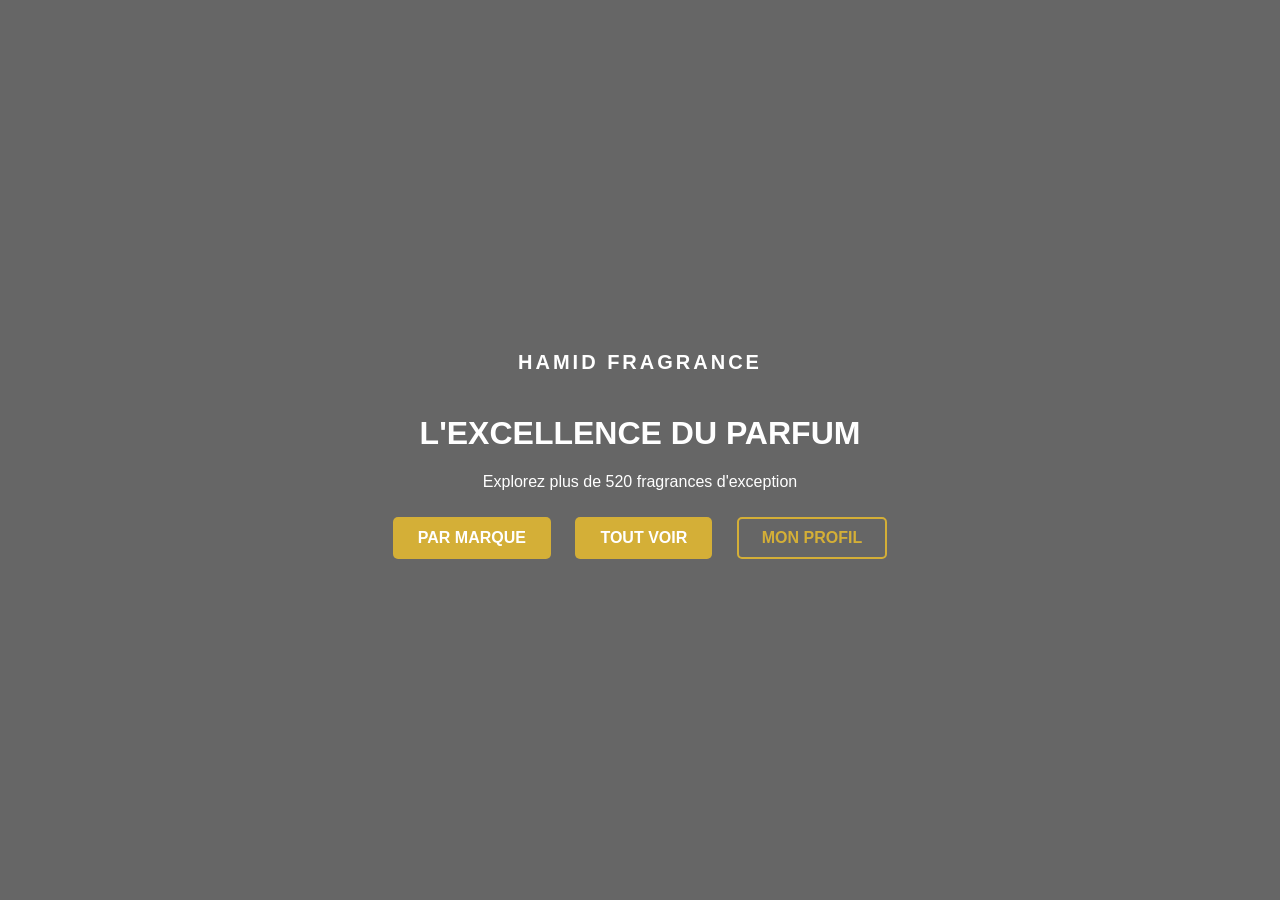
<file: index.html>
<!DOCTYPE html>
<html lang="fr">
<head>
    <meta charset="UTF-8">
    <meta name="viewport" content="width=device-width, initial-scale=1.0">
    <title>Hamid Fragrance | Luxe</title>
    <link rel="stylesheet" href="style.css">
</head>
<body class="home">
    <div class="overlay">
        <nav><div class="logo">HAMID FRAGRANCE</div></nav>
        <div class="hero-content">
            <h1>L'EXCELLENCE DU PARFUM</h1>
            <p>Explorez plus de 520 fragrances d'exception</p>
  <div class="nav-buttons">
    <a href="boutique.html" class="btn-gold">PAR MARQUE</a>
    <a href="produits.html" class="btn-gold">TOUT VOIR</a>
    <a href="cv.html" class="btn-outline">MON PROFIL</a>
</div>

        </div>
    </div>
</body>
</html>
</file>
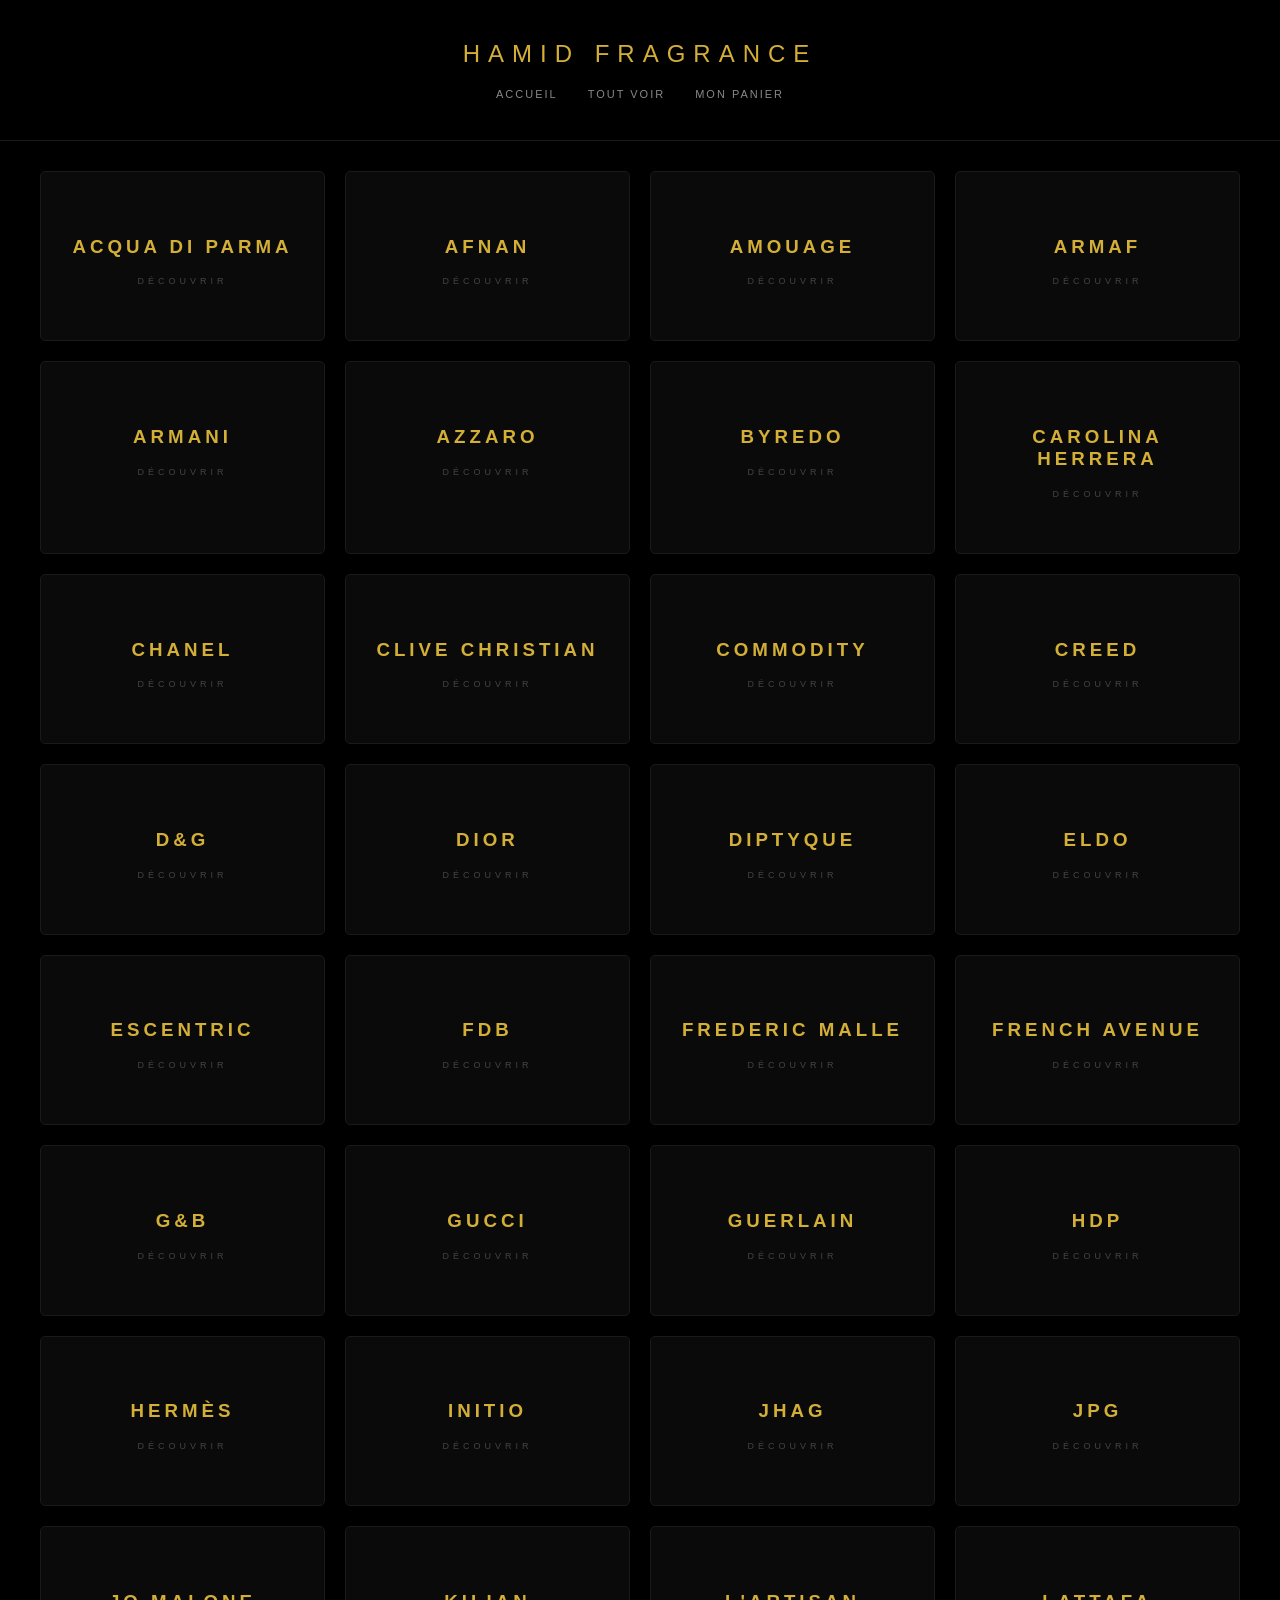
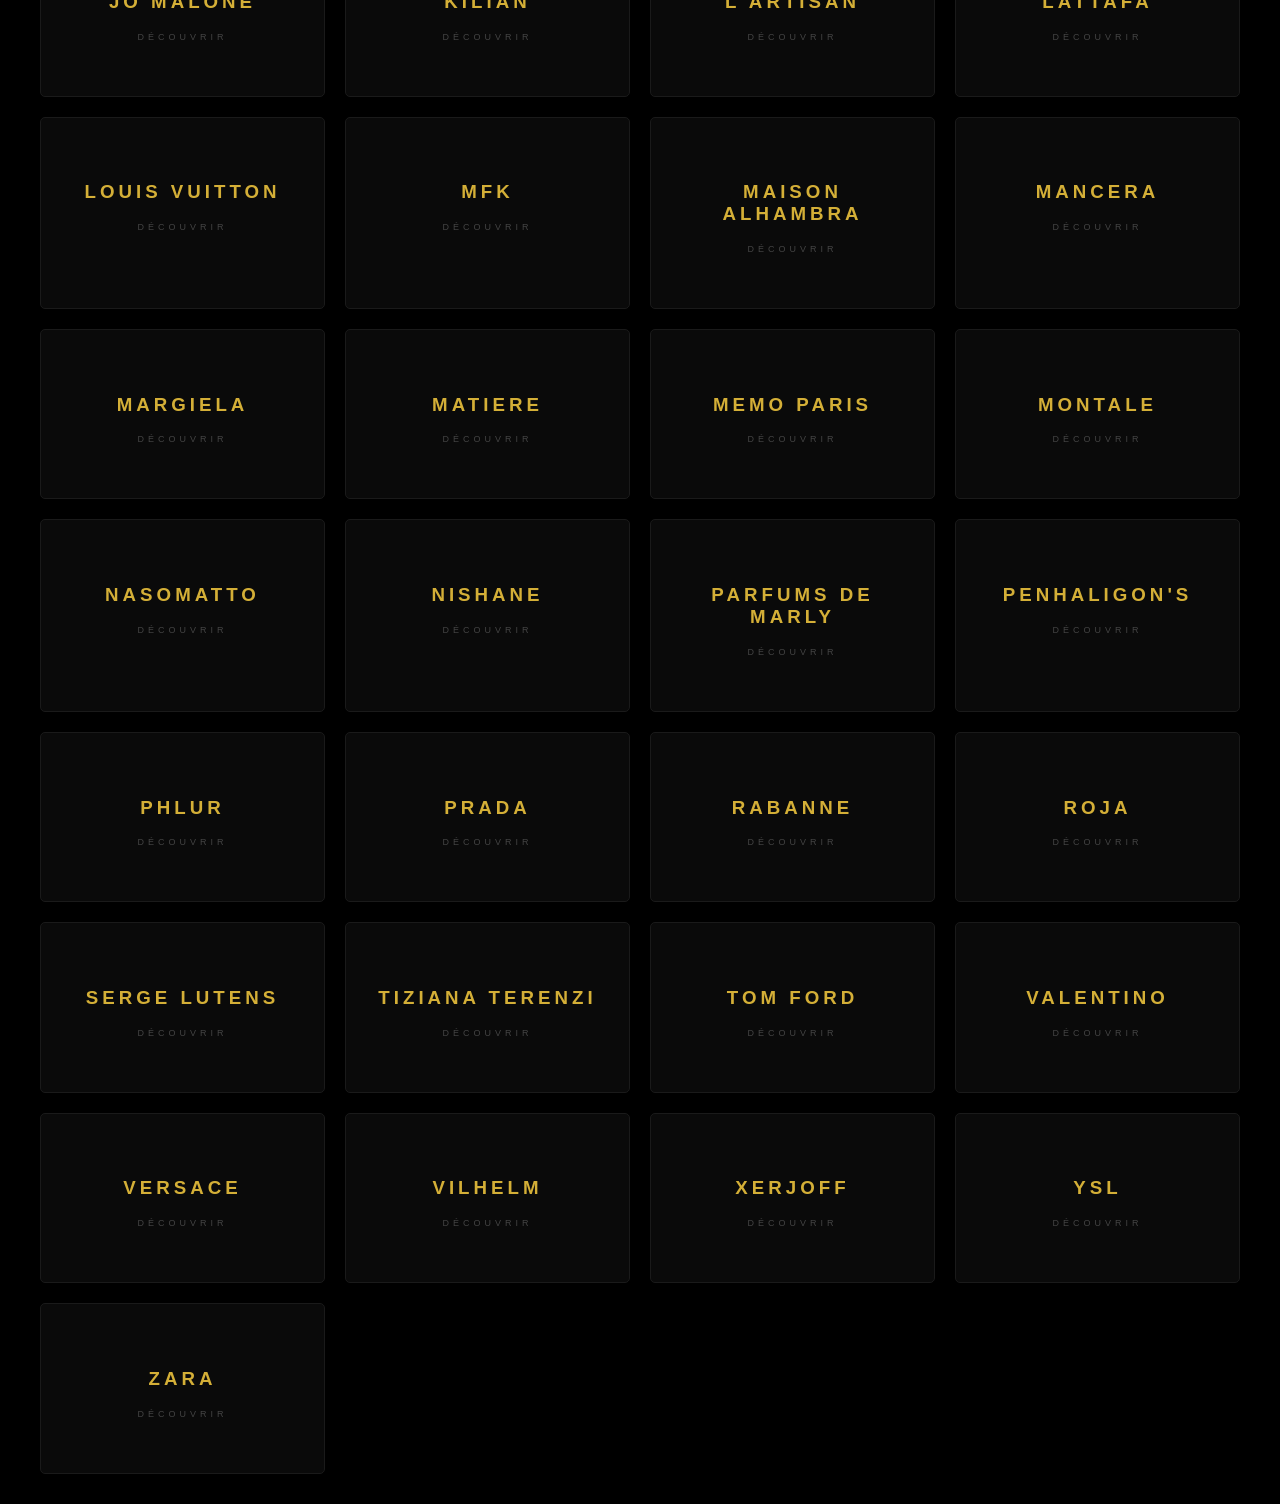
<file: boutique.html>
<!DOCTYPE html>
<html lang="fr">
<head>
    <meta charset="UTF-8">
    <meta name="viewport" content="width=device-width, initial-scale=1.0">
    <title>Nos Maisons | Hamid Fragrance</title>
    <style>
        body { background: #000; color: #fff; font-family: 'Segoe UI', sans-serif; margin: 0; }
        header { background: #000; color: #d4af37; padding: 40px 20px; text-align: center; border-bottom: 1px solid #1a1a1a; position: sticky; top: 0; z-index: 100; }
        h1 { margin: 0; font-weight: 300; letter-spacing: 8px; text-transform: uppercase; font-size: 1.5rem; }
        .sub-nav { margin-top: 20px; display: flex; justify-content: center; gap: 30px; }
        .sub-nav a { color: #888; text-decoration: none; font-size: 11px; text-transform: uppercase; letter-spacing: 2px; }
        .sub-nav a:hover { color: #d4af37; }
        .brands-grid { display: grid; grid-template-columns: repeat(2, 1fr); gap: 20px; padding: 30px; max-width: 1200px; margin: auto; }
        @media (min-width: 768px) { .brands-grid { grid-template-columns: repeat(4, 1fr); } }
        .brand-card { background: #0a0a0a; color: #d4af37; padding: 45px 20px; border-radius: 5px; text-align: center; border: 1px solid #1a1a1a; cursor: pointer; transition: 0.4s; text-transform: uppercase; letter-spacing: 4px; }
        .brand-card:hover { border-color: #d4af37; transform: translateY(-5px); }
    </style>
</head>
<body>
    <header>
        <h1>HAMID FRAGRANCE</h1>
        <div class="sub-nav">
            <a href="index.html">Accueil</a>
            <a href="produits.html">Tout Voir</a>
            <a href="panier.html">Mon Panier</a>
        </div>
    </header>
    <div class="brands-grid" id="brandsContainer"></div>

    <script src="database.js"></script>
    <script>
        const container = document.getElementById('brandsContainer');
        if (typeof database !== 'undefined') {
            const brands = [...new Set(database.map(p => p.brand))].sort();
            brands.forEach(brand => {
                container.innerHTML += `
                    <div class="brand-card" onclick="window.location.href='produits.html?brand=${encodeURIComponent(brand)}'">
                        <h3>${brand}</h3>
                        <p style="font-size:9px; color:#444; margin-top:10px;">DÉCOUVRIR</p>
                    </div>`;
            });
        }
    </script>
</body>
</html>
</file>
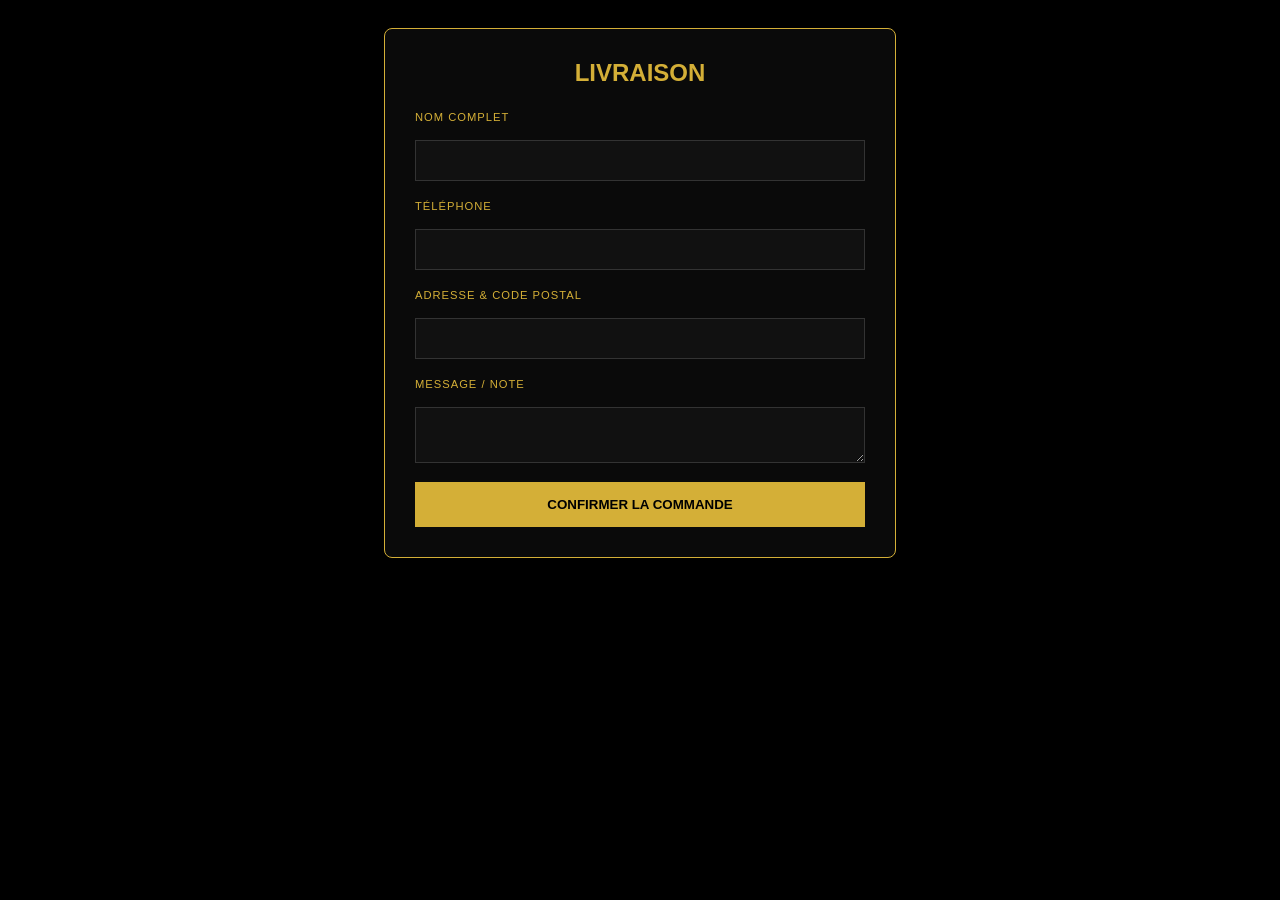
<file: commande.html>
<!DOCTYPE html>
<html lang="fr">
<head>
    <meta charset="UTF-8">
    <meta name="viewport" content="width=device-width, initial-scale=1.0">
    <title>Commande | Hamid Fragrance</title>
    <style>
        body { background: #000; color: #fff; font-family: 'Segoe UI', sans-serif; padding: 20px; }
        .form-card { max-width: 450px; margin: auto; background: #0a0a0a; padding: 30px; border: 1px solid #d4af37; border-radius: 8px; }
        input, textarea { width: 100%; padding: 12px; margin: 15px 0; background: #111; border: 1px solid #333; color: #fff; box-sizing: border-box; }
        .btn-send { width: 100%; background: #d4af37; color: #000; border: none; padding: 15px; font-weight: bold; cursor: pointer; text-transform: uppercase; }
        label { color: #d4af37; font-size: 0.7rem; text-transform: uppercase; letter-spacing: 1px; }
    </style>
</head>
<body>

    <div class="form-card">
        <h2 style="color: #d4af37; text-align: center; margin-top: 0;">LIVRAISON</h2>
        <form action="https://formspree.io/f/mvzvajog" method="POST" id="orderForm">
            <label>Nom Complet</label>
            <input type="text" name="Nom" required>

            <label>Téléphone</label>
            <input type="tel" name="Tel" required>

            <label>Adresse & Code Postal</label>
            <input type="text" name="Adresse" required>

            <label>Message / Note</label>
            <textarea name="Note"></textarea>

            <input type="hidden" name="Produits" id="hiddenProd">
            <input type="hidden" name="Total" id="hiddenTotal">

            <button type="submit" class="btn-send">CONFIRMER LA COMMANDE</button>
        </form>
    </div>

    <script>
        window.onload = function() {
            let p = JSON.parse(localStorage.getItem('panier')) || [];
            if (p.length > 0) {
                document.getElementById('hiddenProd').value = p.map(i => i.name).join(', ');
                document.getElementById('hiddenTotal').value = p.reduce((s, i) => s + parseFloat(i.price), 0).toFixed(2) + " TND";
            }
        };

        document.getElementById('orderForm').onsubmit = function() {
            let p = JSON.parse(localStorage.getItem('panier')) || [];
            let s = JSON.parse(localStorage.getItem('stocks_parfums')) || {};
            
            // Éliminer du stock
            p.forEach(item => { if (s[item.name]) s[item.name] -= 1; });
            localStorage.setItem('stocks_parfums', JSON.stringify(s));

            // Vider le panier
            setTimeout(() => { localStorage.removeItem('panier'); }, 1000);
        };
    </script>
</body>
</html>
</file>
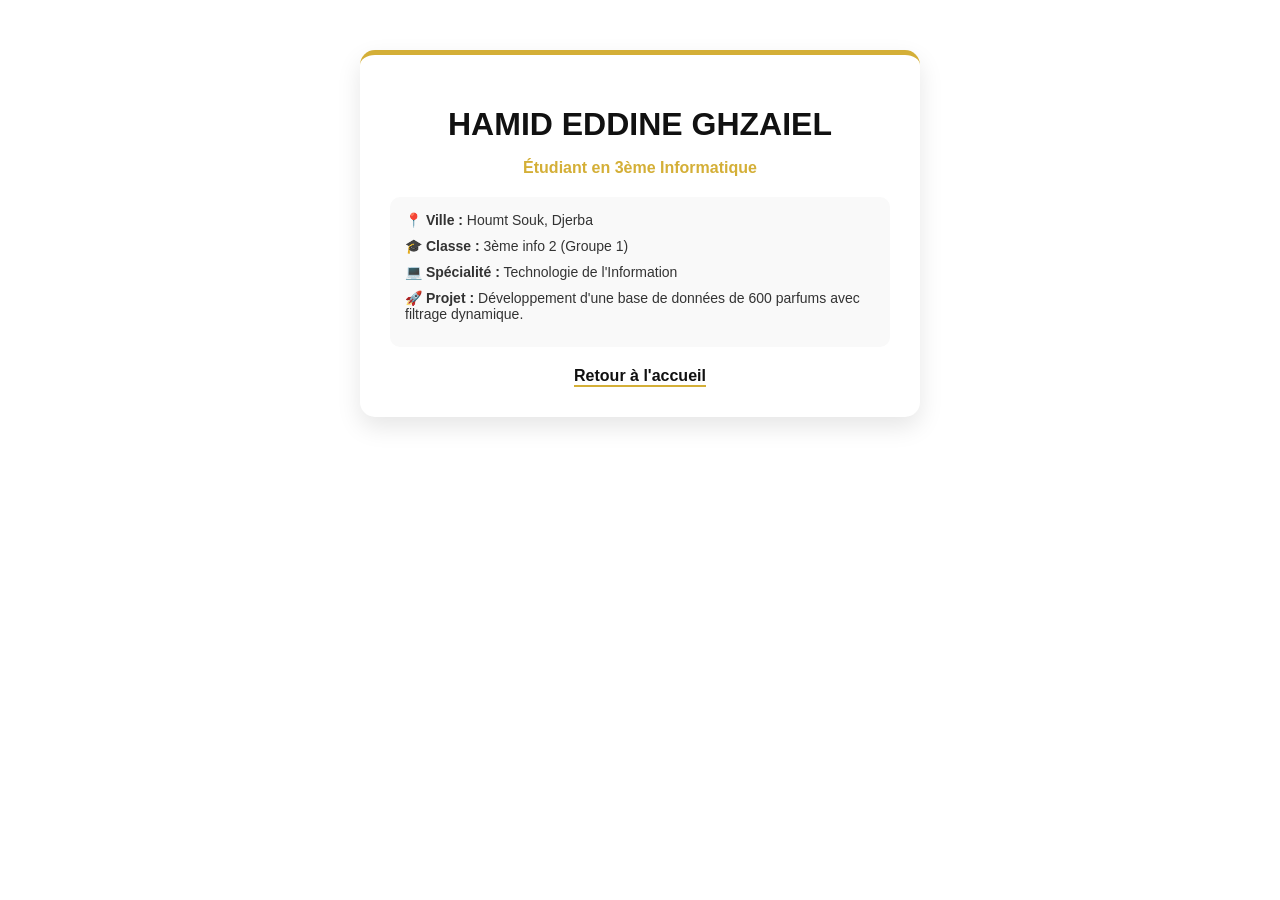
<file: cv.html>
<!DOCTYPE html>
<html lang="fr">
<head>
    <meta charset="UTF-8">
    <meta name="viewport" content="width=device-width, initial-scale=1.0">
    <title>Mon Profil | Hamid Fragrance</title>
    <link rel="stylesheet" href="style.css">
    <style>
        .cv-card {
            max-width: 500px;
            margin: 50px auto;
            background: white;
            padding: 30px;
            border-radius: 15px;
            box-shadow: 0 10px 25px rgba(0,0,0,0.1);
            text-align: center;
            border-top: 5px solid #d4af37;
        }
        .cv-card h1 { margin-bottom: 5px; color: #111; }
        .cv-card p { color: #d4af37; font-weight: bold; margin-bottom: 20px; }
        .info-list { text-align: left; background: #f9f9f9; padding: 15px; border-radius: 10px; }
        .info-list div { margin-bottom: 10px; font-size: 14px; }
        .back-btn { 
            display: inline-block; margin-top: 20px; text-decoration: none; 
            color: #111; font-weight: bold; border-bottom: 2px solid #d4af37;
        }
    </style>
</head>
<body>

    <div class="cv-card">
        <h1>HAMID EDDINE GHZAIEL</h1>
        <p>Étudiant en 3ème Informatique</p>

        <div class="info-list">
            <div><strong>📍 Ville :</strong> Houmt Souk, Djerba</div>
            <div><strong>🎓 Classe :</strong> 3ème info 2 (Groupe 1)</div>
            <div><strong>💻 Spécialité :</strong> Technologie de l'Information</div>
            <div><strong>🚀 Projet :</strong> Développement d'une base de données de 600 parfums avec filtrage dynamique.</div>
        </div>

        <a href="index.html" class="back-btn">Retour à l'accueil</a>
    </div>

</body>
</html>
</file>
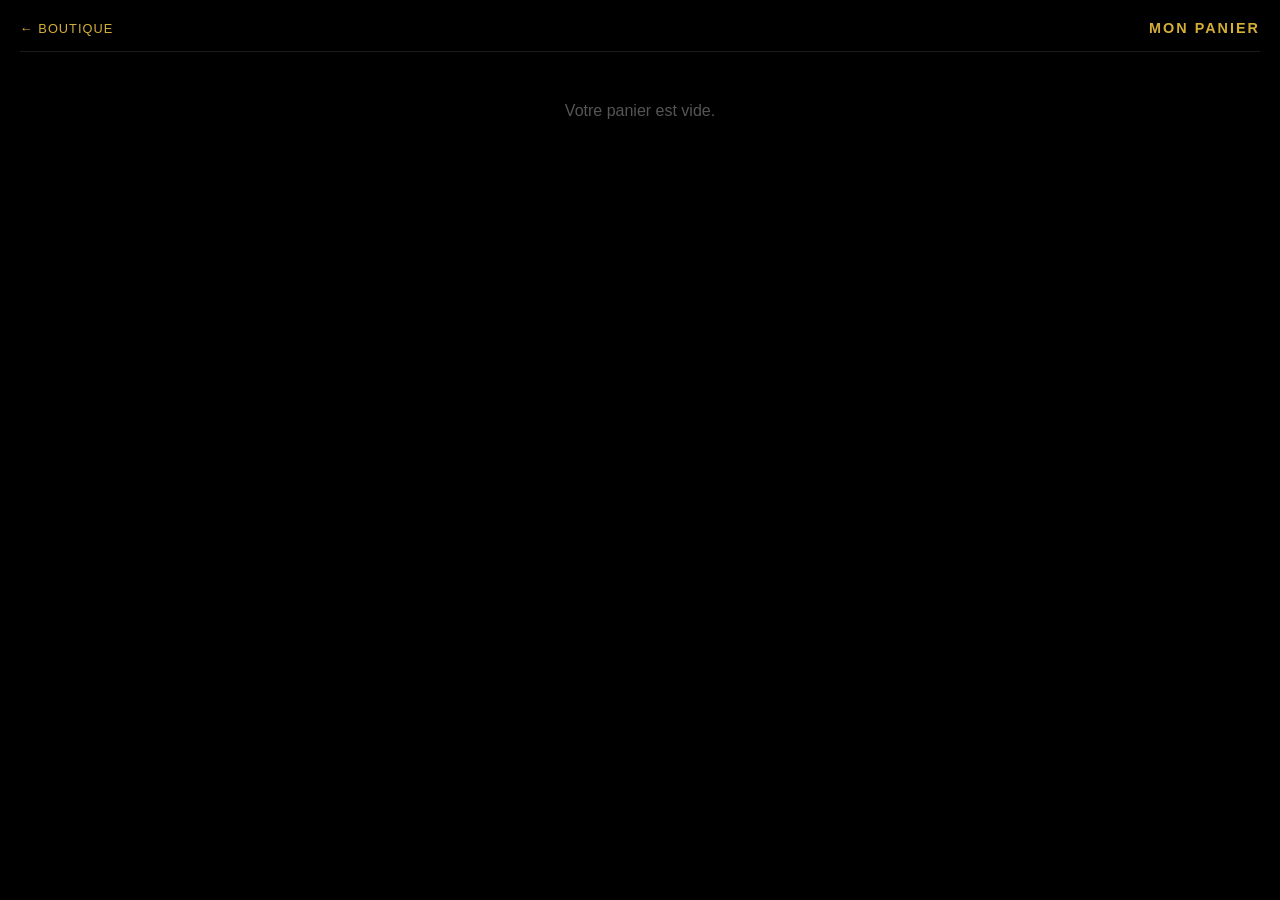
<file: panier.html>
<!DOCTYPE html>
<html lang="fr">
<head>
    <meta charset="UTF-8">
    <meta name="viewport" content="width=device-width, initial-scale=1.0">
    <title>Mon Panier | Hamid Fragrance</title>
    <style>
        body { background: #000; color: #fff; font-family: 'Segoe UI', sans-serif; margin: 0; padding: 20px; }
        
        /* Header */
        .header { display: flex; justify-content: space-between; align-items: center; border-bottom: 1px solid #1a1a1a; padding-bottom: 15px; margin-bottom: 20px; }
        .header a { color: #d4af37; text-decoration: none; font-size: 0.8rem; letter-spacing: 1px; }

        /* Bouton Vider discret */
        .btn-clear-trigger {
            background: none; border: 1px solid #333; color: #555;
            padding: 8px 15px; cursor: pointer; text-transform: uppercase;
            font-size: 0.6rem; letter-spacing: 1px; border-radius: 4px;
            display: block; margin: 0 auto 20px auto; transition: 0.3s;
        }
        .btn-clear-trigger:hover { border-color: #d4af37; color: #d4af37; }

        /* Liste des articles */
        .item-cart { 
            display: flex; justify-content: space-between; align-items: center; 
            background: #0a0a0a; border: 1px solid #1a1a1a; 
            padding: 15px; margin-bottom: 10px; border-radius: 4px; 
        }
        .item-info h4 { margin: 0; font-size: 0.9rem; font-weight: 300; }
        .item-info small { color: #d4af37; font-size: 0.8rem; display: block; margin-top: 5px; }
        
        .qty-controls { display: flex; align-items: center; gap: 12px; }
        .qty-btn { 
            background: none; border: 1px solid #d4af37; color: #d4af37; 
            width: 26px; height: 26px; cursor: pointer; border-radius: 50%; 
            display: flex; align-items: center; justify-content: center;
        }
        
        .remove-link { color: #ff4d4d; font-size: 0.6rem; cursor: pointer; background: none; border: none; margin-top: 10px; text-transform: uppercase; padding: 0; }

        /* Fenêtre de Confirmation (Modal) */
        .modal-overlay {
            position: fixed; top: 0; left: 0; width: 100%; height: 100%;
            background: rgba(0,0,0,0.85); display: none; align-items: center; justify-content: center; z-index: 2000;
        }
        .modal-box {
            background: #0a0a0a; border: 1px solid #d4af37; padding: 30px;
            text-align: center; border-radius: 8px; max-width: 300px; width: 80%;
        }
        .modal-box p { color: #fff; font-size: 0.9rem; margin-bottom: 25px; letter-spacing: 1px; }
        .modal-btns { display: flex; gap: 10px; }
        .btn-confirm { flex: 1; padding: 10px; border: none; cursor: pointer; font-weight: bold; text-transform: uppercase; font-size: 0.7rem; border-radius: 4px; }
        .btn-yes { background: #d4af37; color: #000; }
        .btn-no { background: #1a1a1a; color: #fff; border: 1px solid #333; }

        /* Footer */
        .total-box { margin-top: 30px; text-align: right; border-top: 1px solid #1a1a1a; padding-top: 20px; }
        .total-price { color: #d4af37; font-size: 1.3rem; font-weight: bold; margin-bottom: 20px; display: block; }
        .btn-order { width: 100%; background: #d4af37; color: #000; border: none; padding: 15px; cursor: pointer; font-weight: bold; text-transform: uppercase; letter-spacing: 2px; border-radius: 4px; }
    </style>
</head>
<body>

    <div class="modal-overlay" id="confirmModal">
        <div class="modal-box">
            <p>Vider tout le panier ?</p>
            <div class="modal-btns">
                <button class="btn-confirm btn-no" onclick="closeModal()">NON</button>
                <button class="btn-confirm btn-yes" onclick="confirmClear()">OUI</button>
            </div>
        </div>
    </div>

    <div class="header">
        <a href="produits.html">← BOUTIQUE</a>
        <h2 style="color: #d4af37; font-size: 0.9rem; margin: 0; letter-spacing: 2px;">MON PANIER</h2>
    </div>

    <button id="clearBtn" class="btn-clear-trigger" onclick="openModal()">Vider le panier</button>

    <div id="cartList"></div>

    <div id="cartFooter" class="total-box">
        <span class="total-price" id="totalDisplay">0.00 TND</span>
        <button class="btn-order" onclick="window.location.href='commande.html'">PASSER LA COMMANDE</button>
    </div>

    <script>
        function updateCart() {
            let panier = JSON.parse(localStorage.getItem('panier')) || [];
            const container = document.getElementById('cartList');
            const footer = document.getElementById('cartFooter');
            const clearBtn = document.getElementById('clearBtn');

            if (panier.length === 0) {
                container.innerHTML = '<p style="text-align:center; color:#555; margin-top:50px;">Votre panier est vide.</p>';
                footer.style.display = 'none';
                clearBtn.style.display = 'none';
                return;
            }

            footer.style.display = 'block';
            clearBtn.style.display = 'block';
            container.innerHTML = "";

            let group = {};
            panier.forEach(item => {
                group[item.name] = group[item.name] ? { ...item, q: group[item.name].q + 1 } : { ...item, q: 1 };
            });

            let total = 0;
            for (let key in group) {
                let it = group[key];
                total += parseFloat(it.price) * it.q;
                container.innerHTML += `
                    <div class="item-cart">
                        <div class="item-info">
                            <h4>${it.name}</h4>
                            <small>${it.price} TND</small>
                            <button class="remove-link" onclick="removeItem('${it.name}')">Supprimer</button>
                        </div>
                        <div class="qty-controls">
                            <button class="qty-btn" onclick="changeQty('${it.name}', -1)">-</button>
                            <span style="min-width:20px; text-align:center;">${it.q}</span>
                            <button class="qty-btn" onclick="changeQty('${it.name}', 1)">+</button>
                        </div>
                    </div>`;
            }
            document.getElementById('totalDisplay').innerText = "Total: " + total.toFixed(2) + " TND";
        }

        // Fonctions de la Modale Personnalisée
        function openModal() { document.getElementById('confirmModal').style.display = 'flex'; }
        function closeModal() { document.getElementById('confirmModal').style.display = 'none'; }
        
        function confirmClear() {
            localStorage.removeItem('panier');
            closeModal();
            updateCart();
        }

        function changeQty(name, d) {
            let p = JSON.parse(localStorage.getItem('panier'));
            if (d === 1) { p.push(p.find(i => i.name === name)); } 
            else { let idx = p.findIndex(i => i.name === name); if (idx !== -1) p.splice(idx, 1); }
            localStorage.setItem('panier', JSON.stringify(p));
            updateCart();
        }

        function removeItem(name) {
            let p = JSON.parse(localStorage.getItem('panier')).filter(i => i.name !== name);
            localStorage.setItem('panier', JSON.stringify(p));
            updateCart();
        }

        window.onload = updateCart;
    </script>
</body>
</html>
</file>
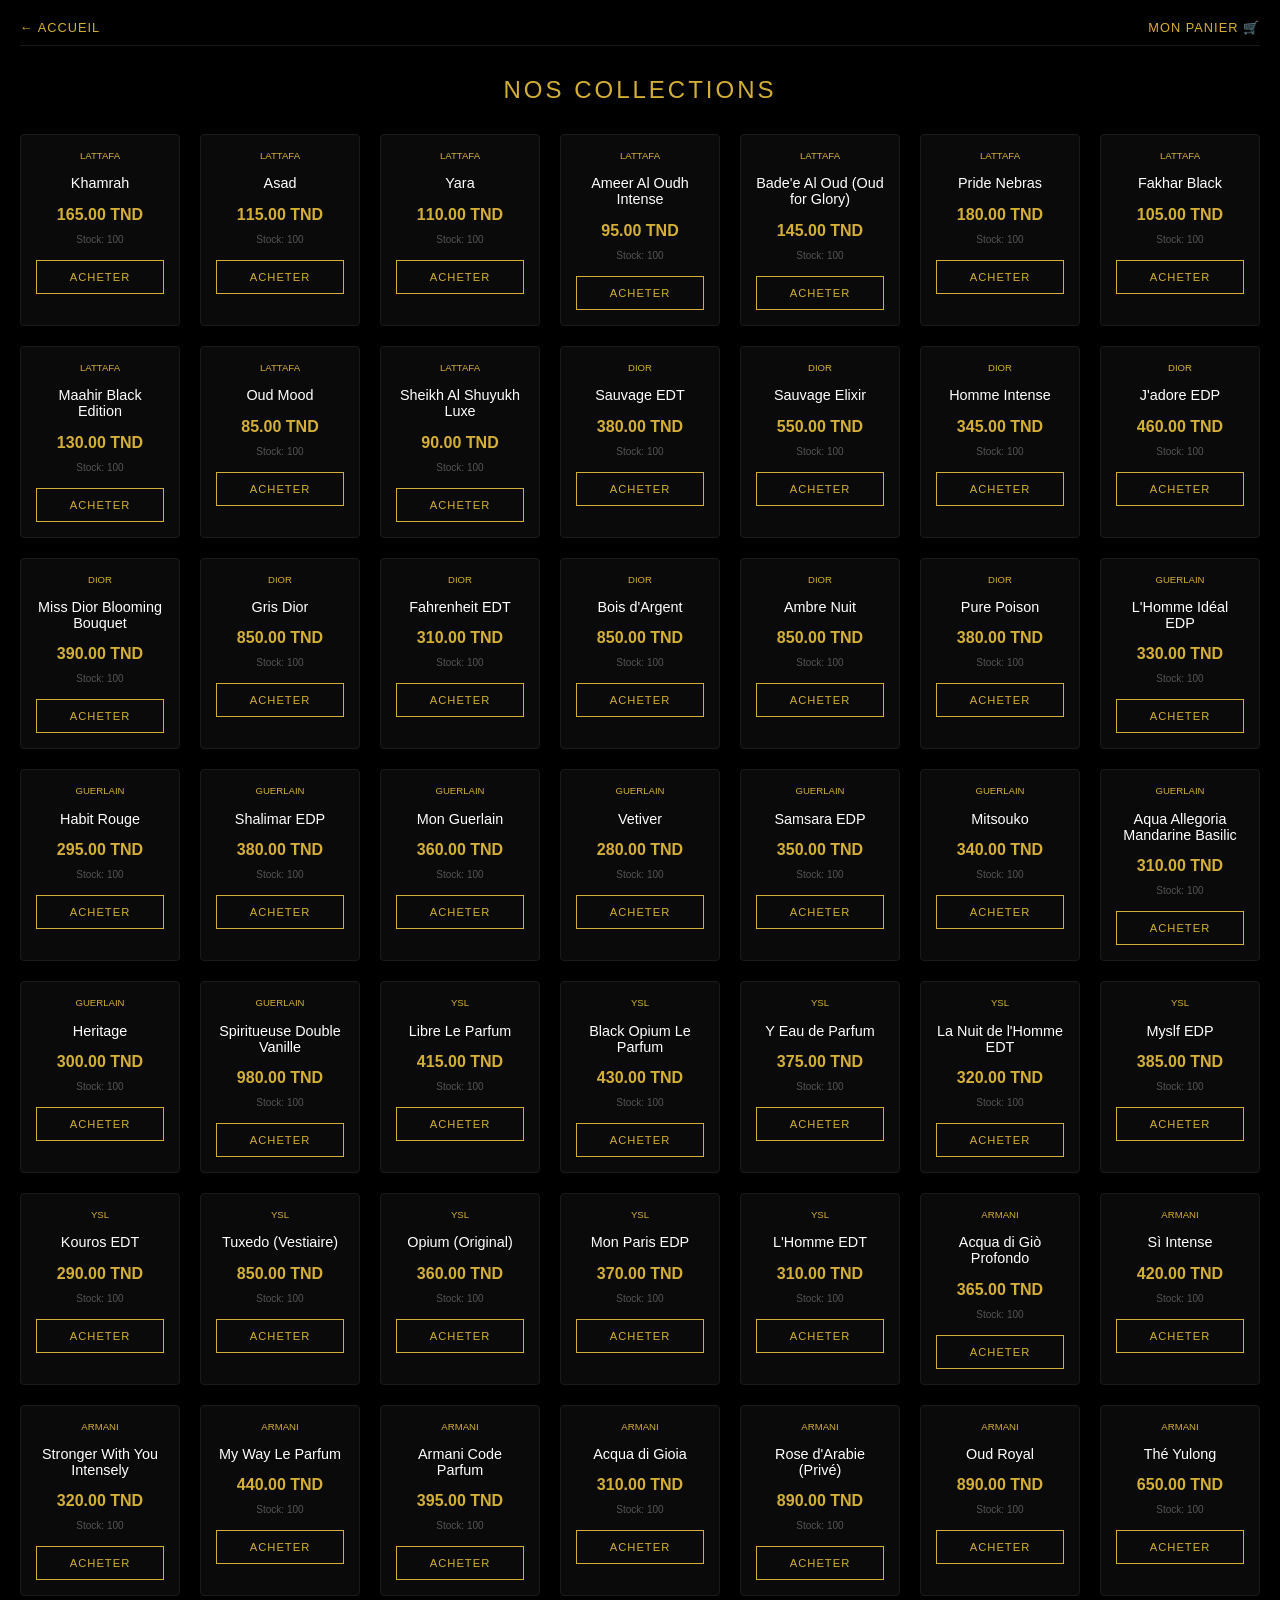
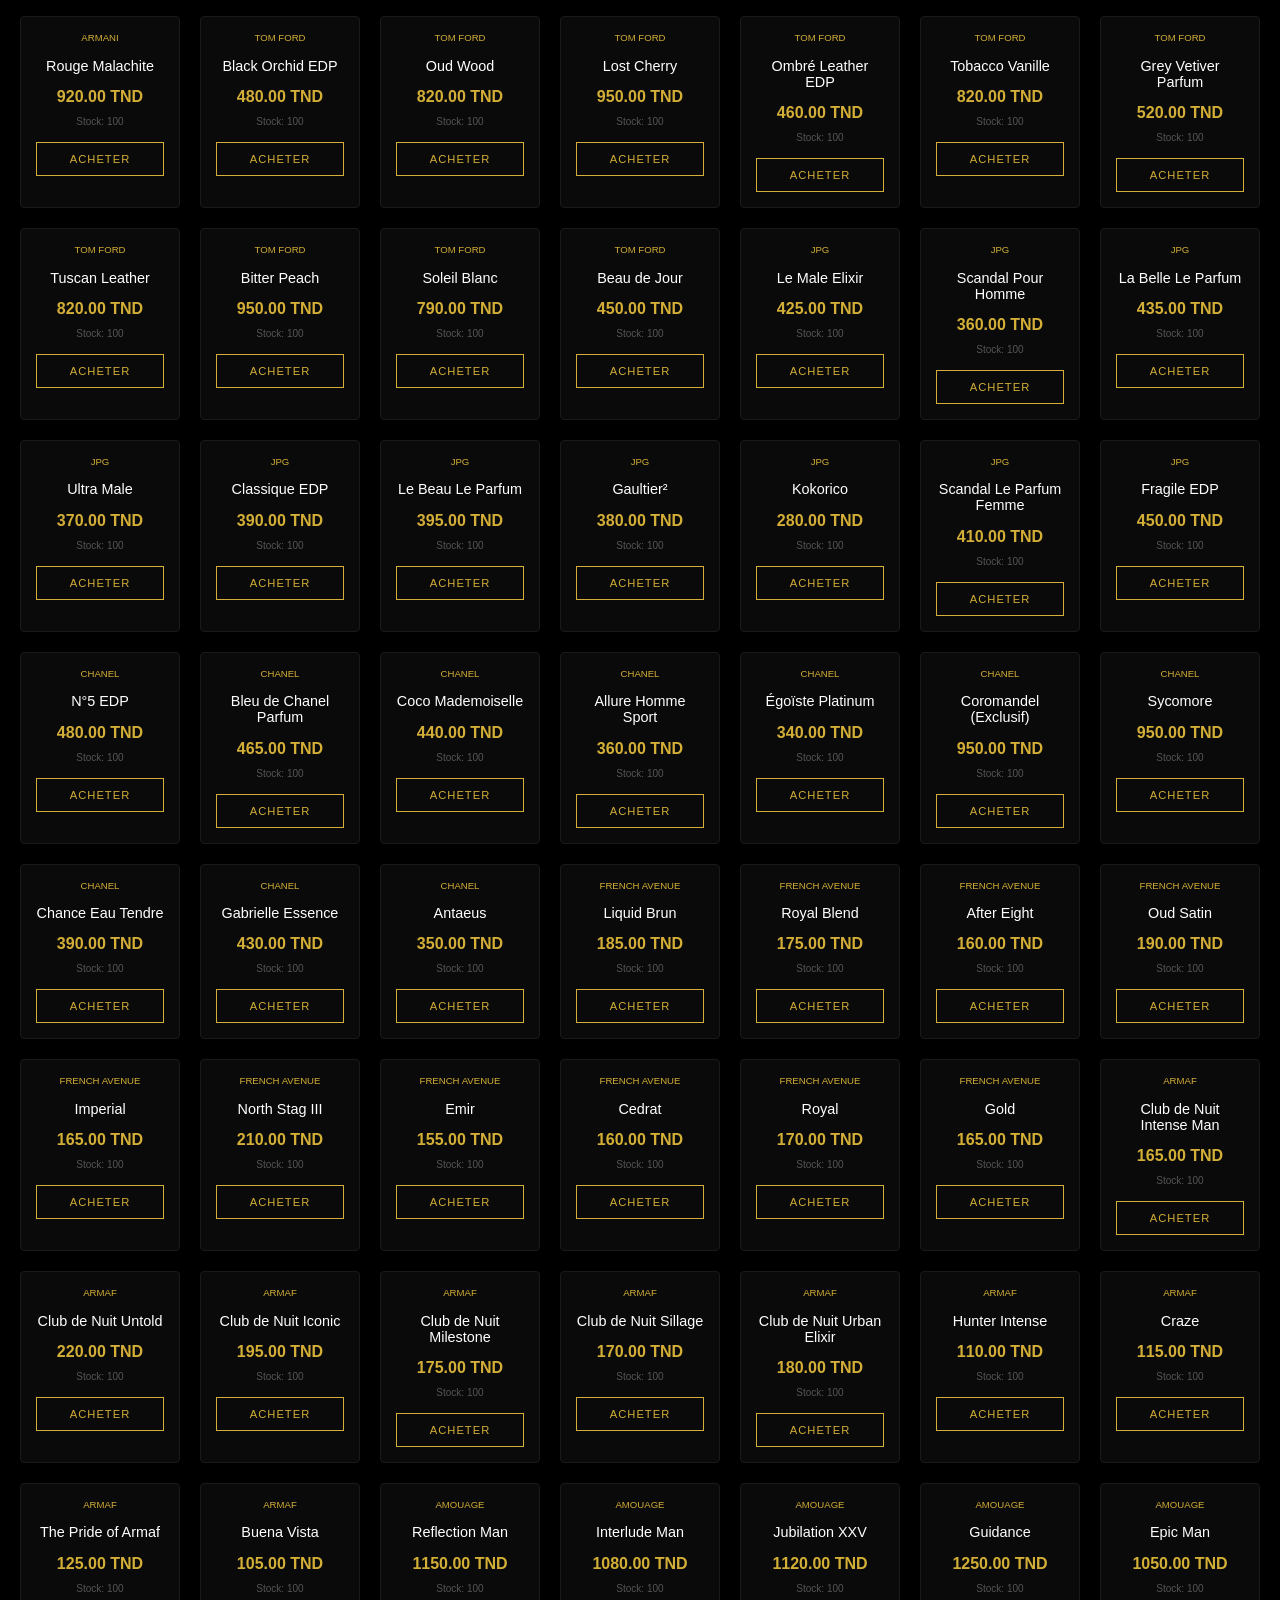
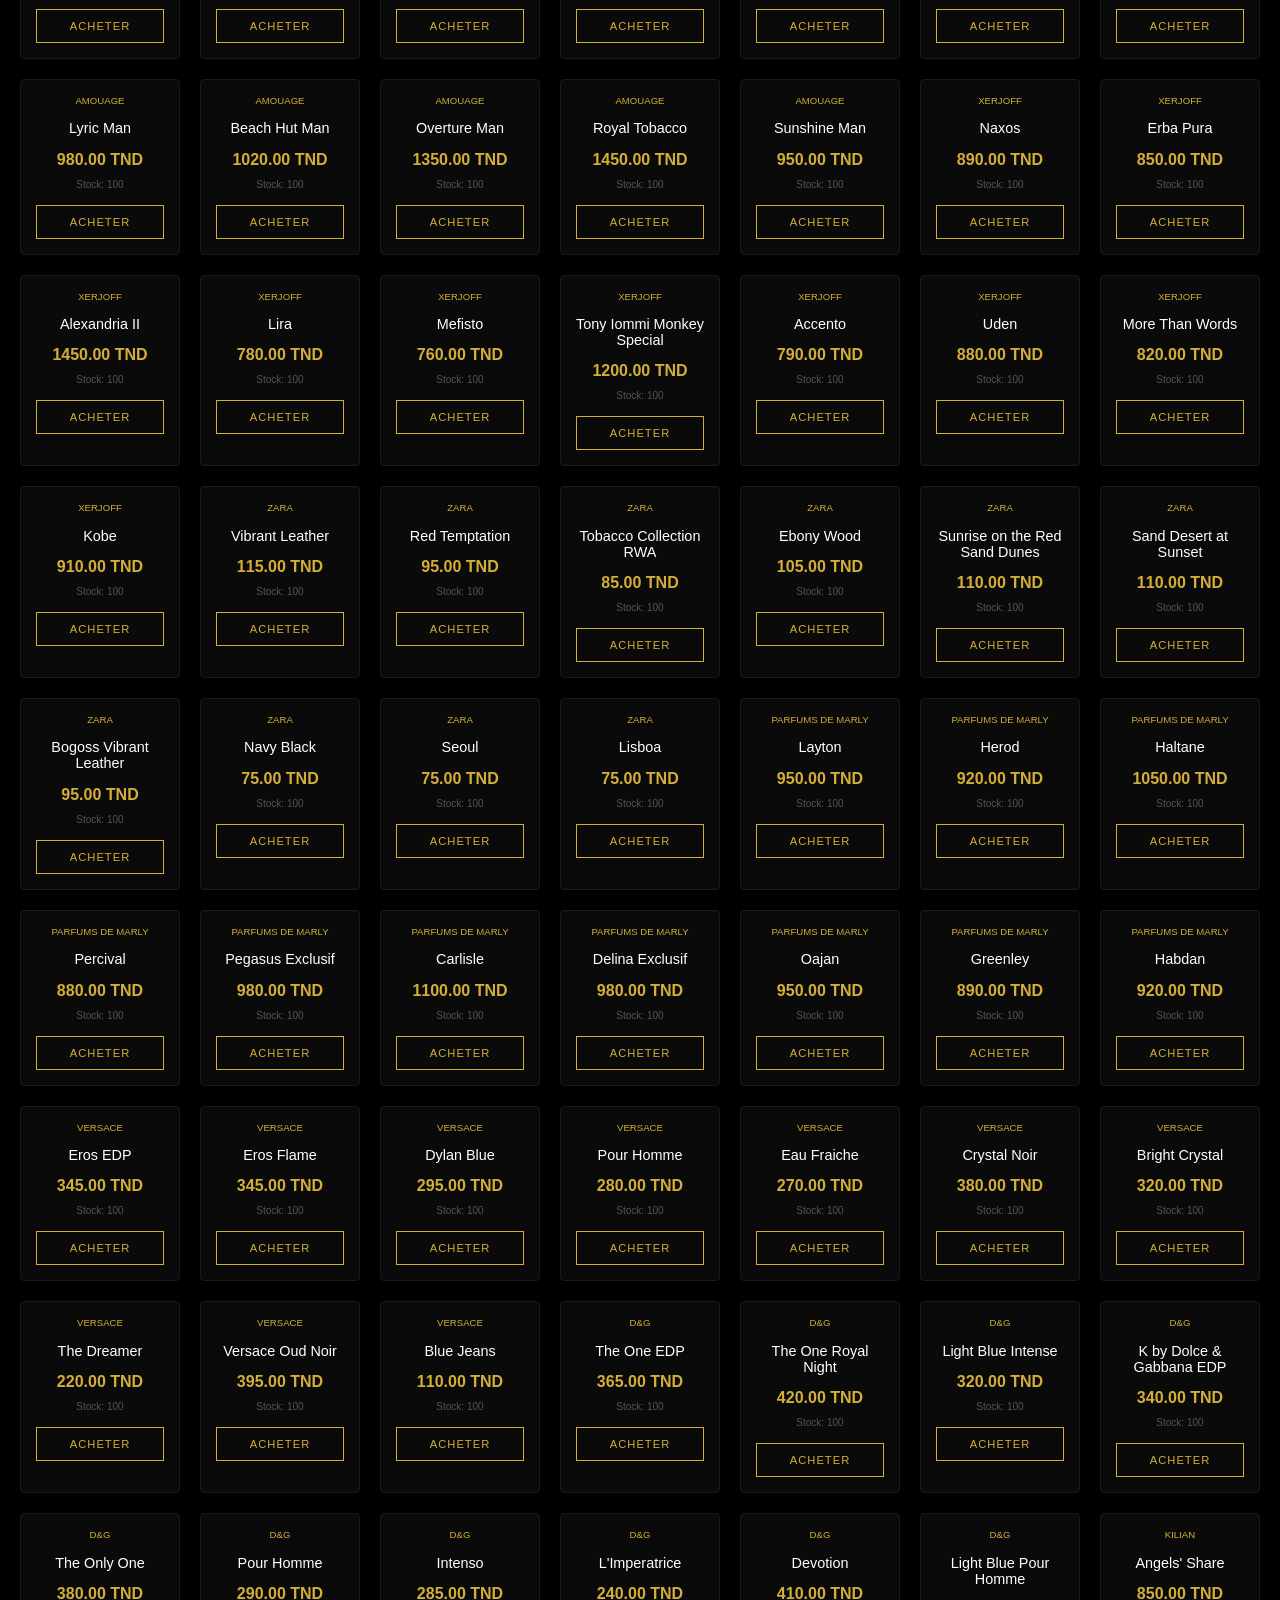
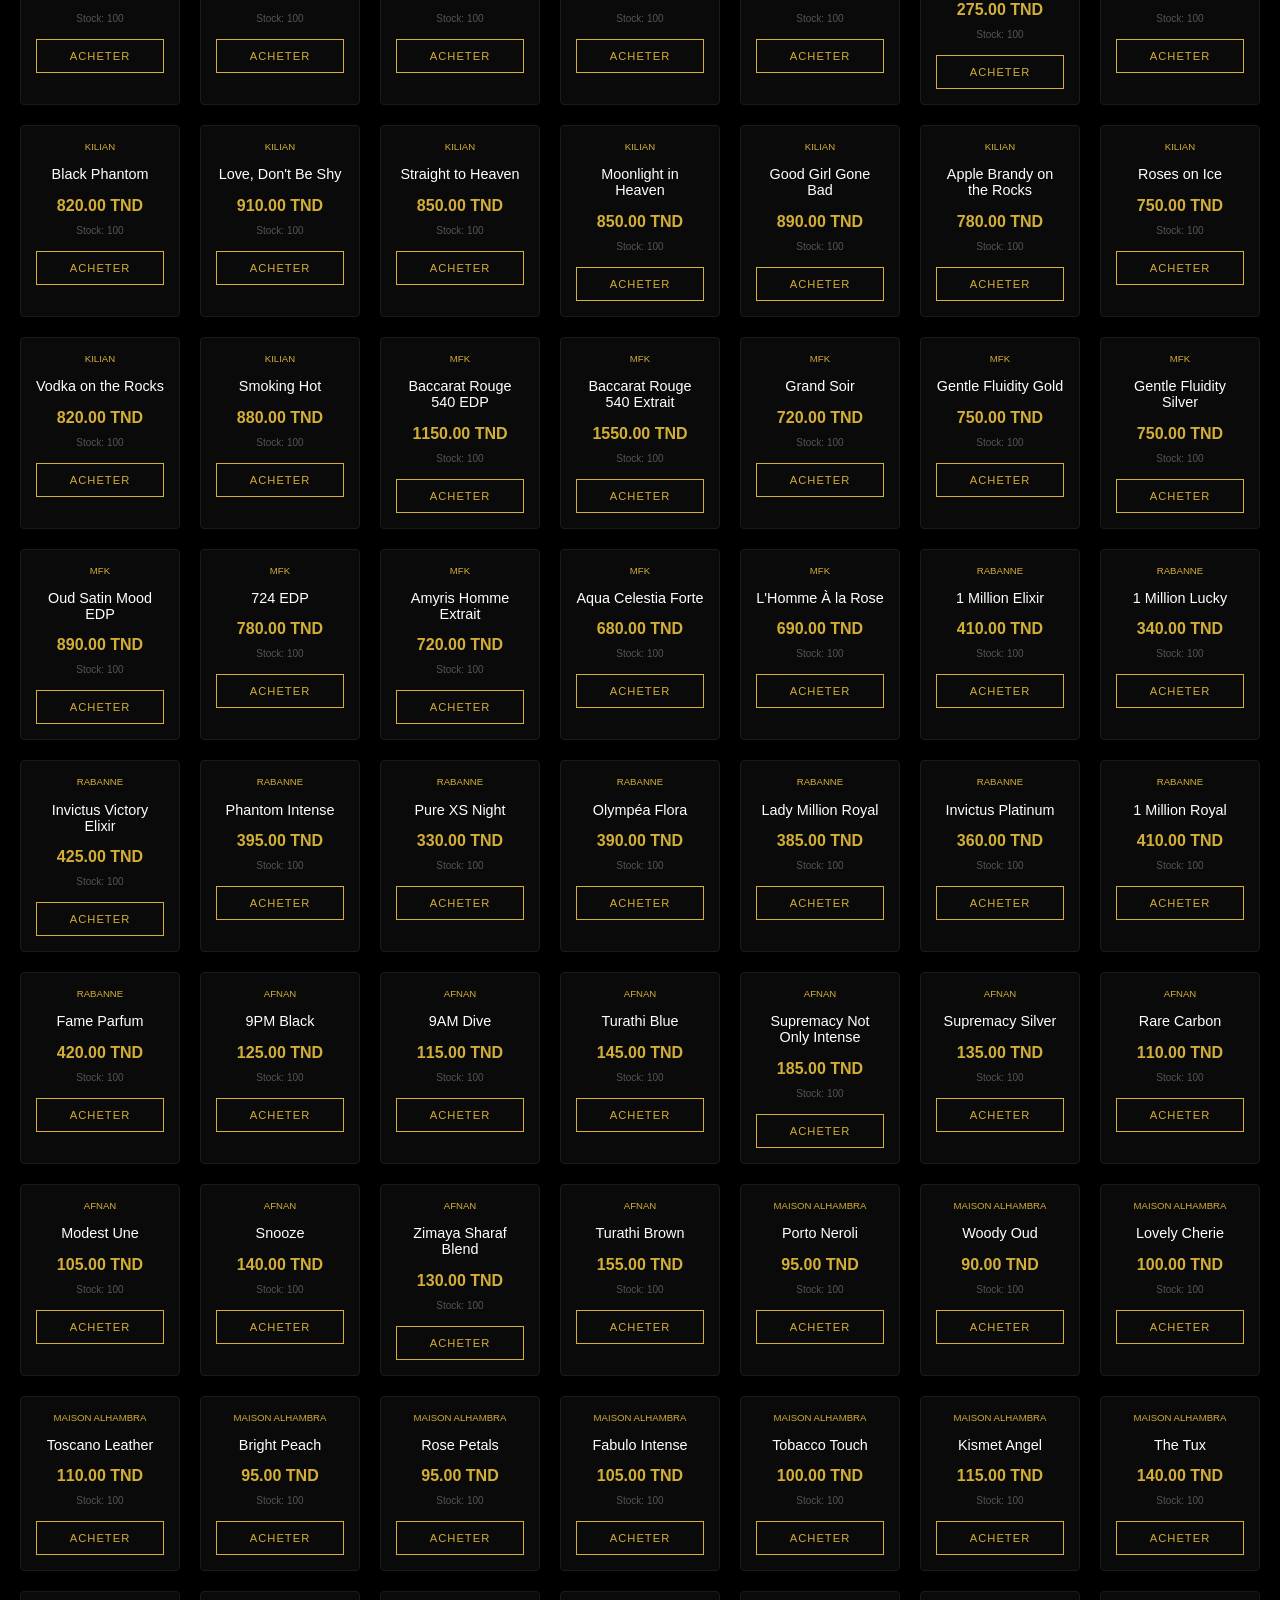
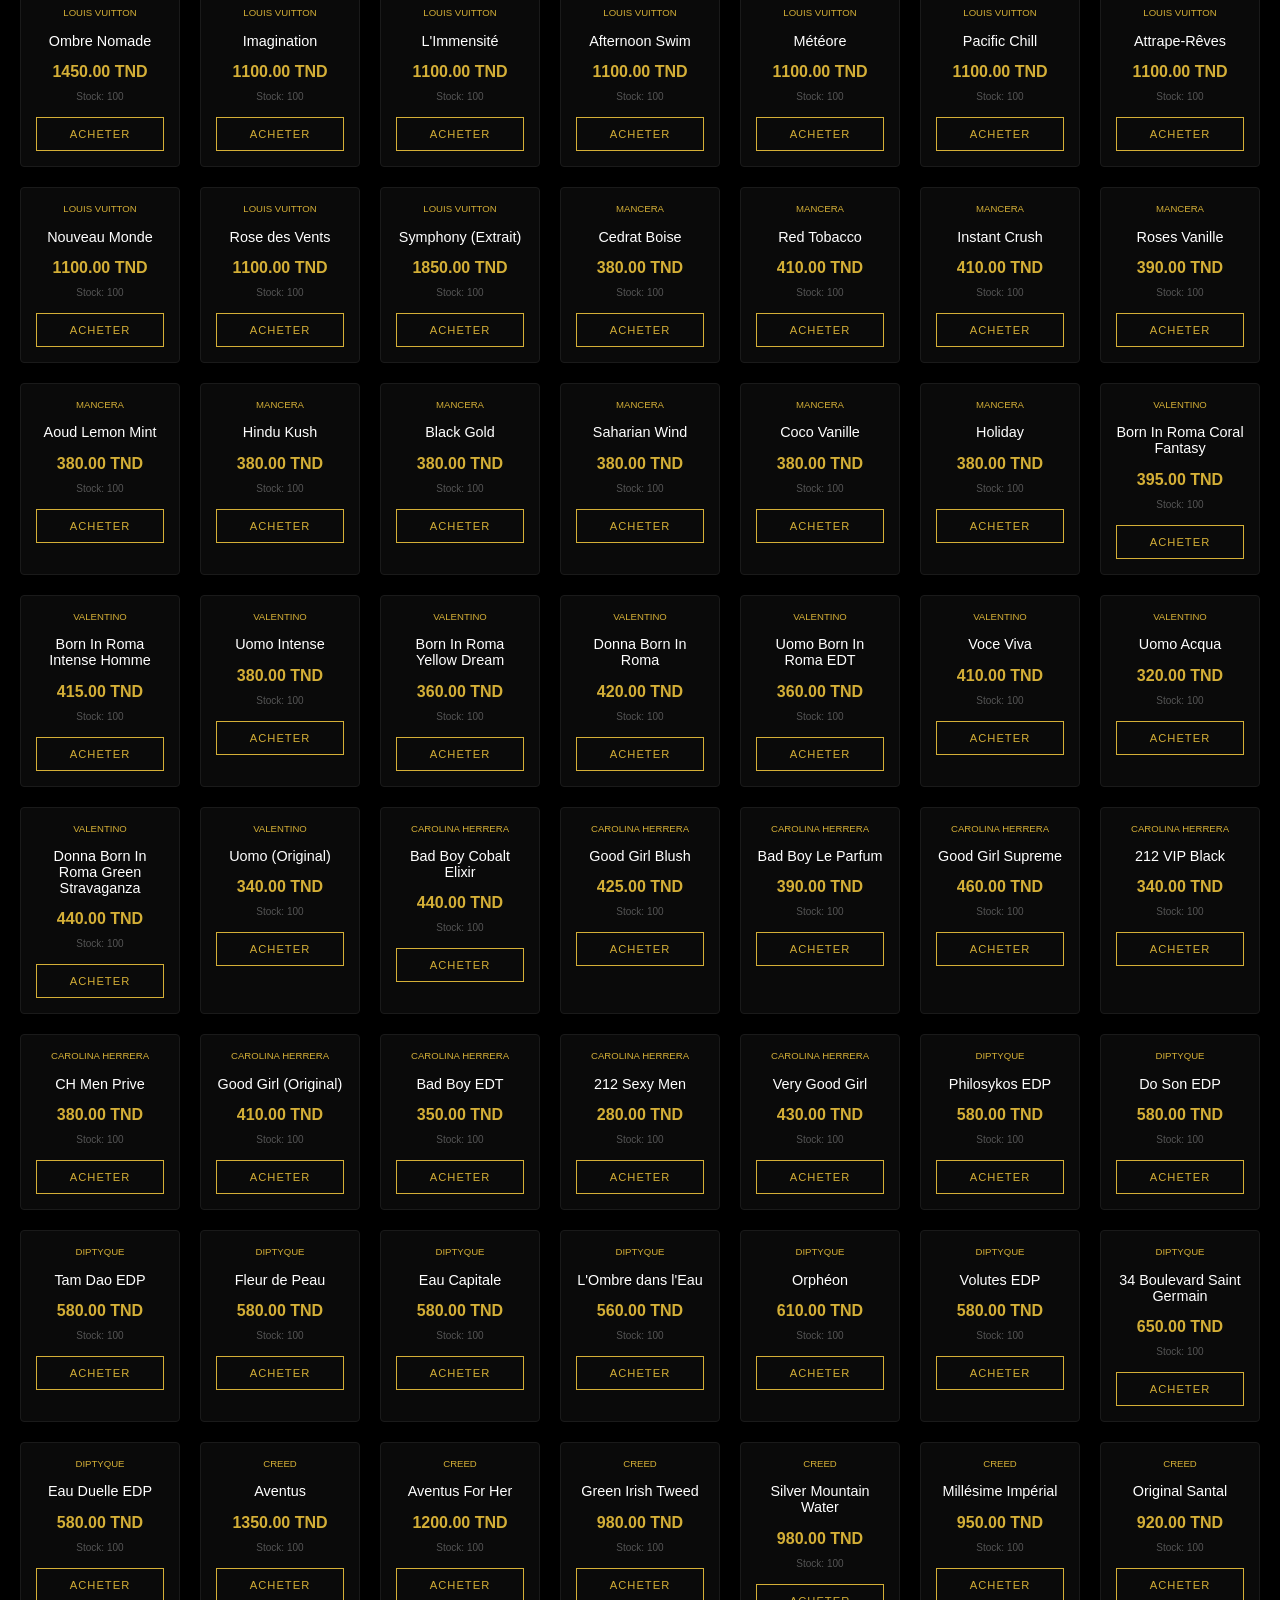
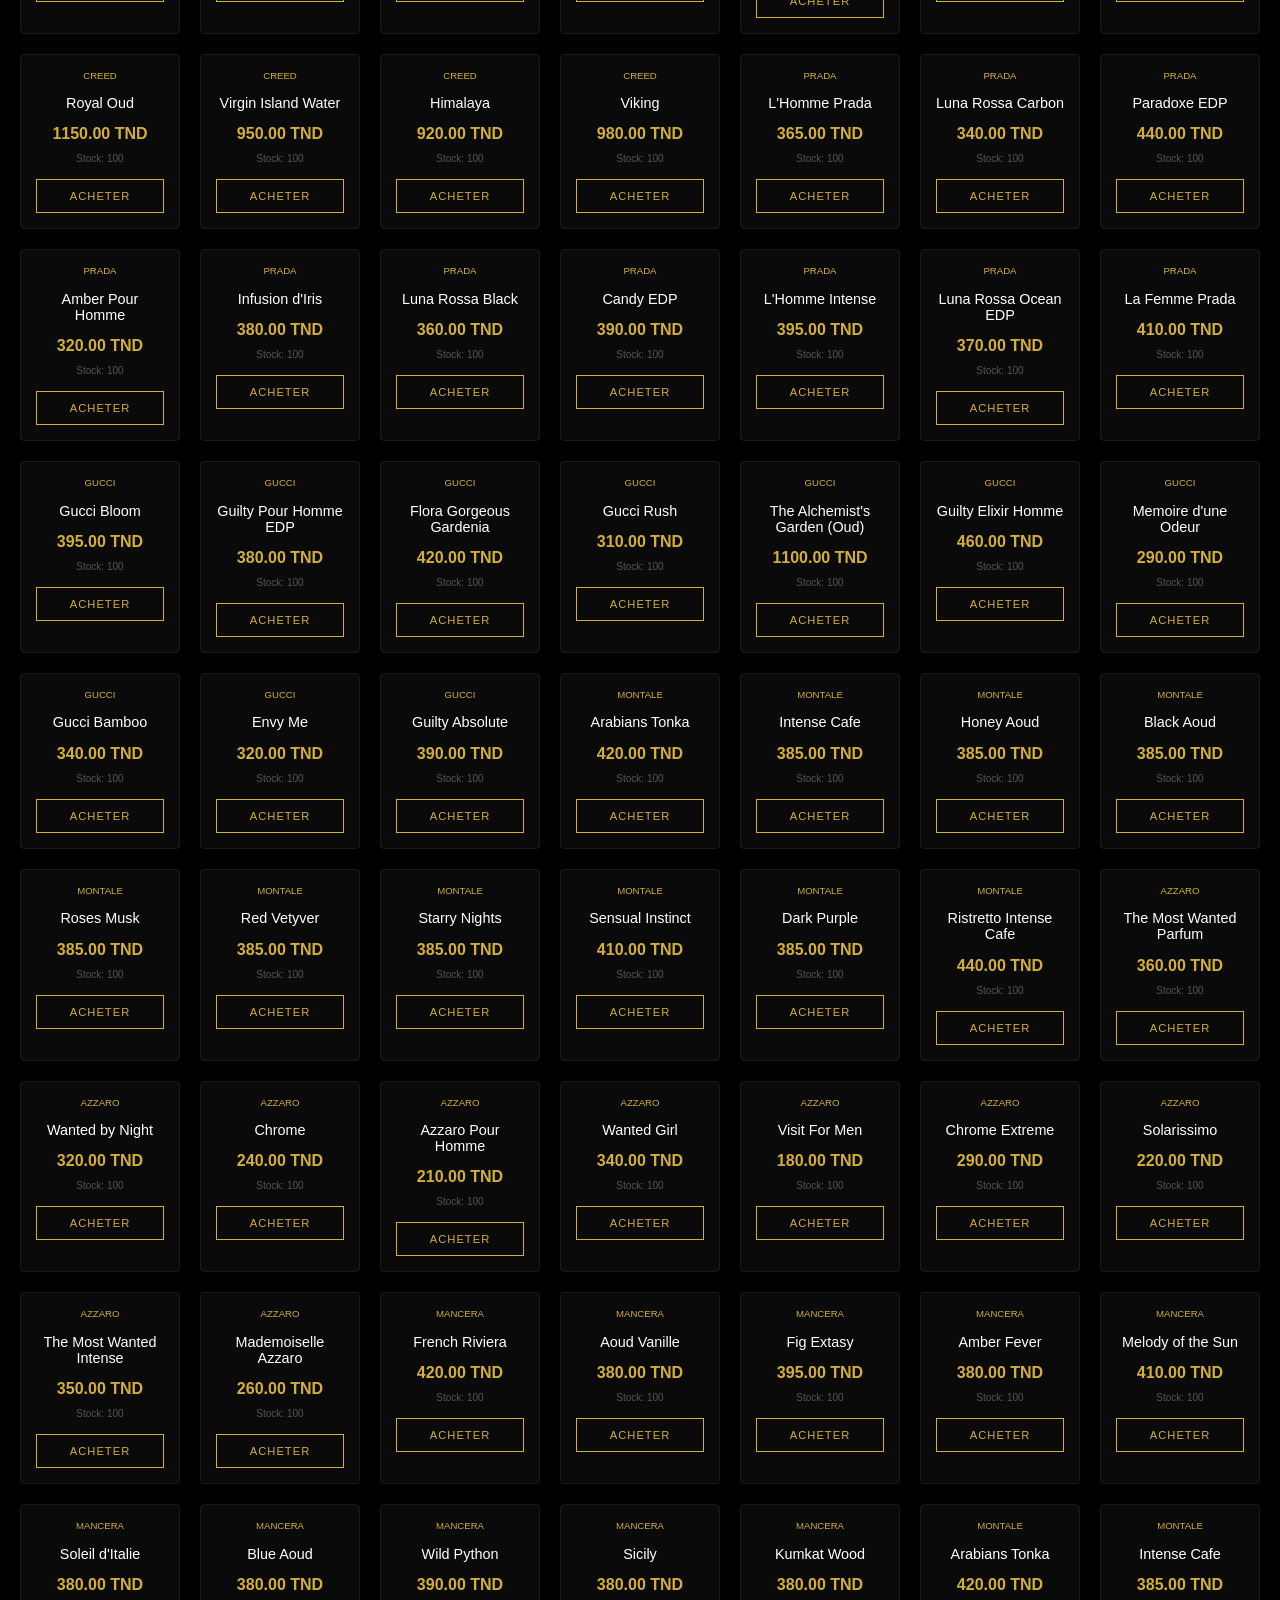
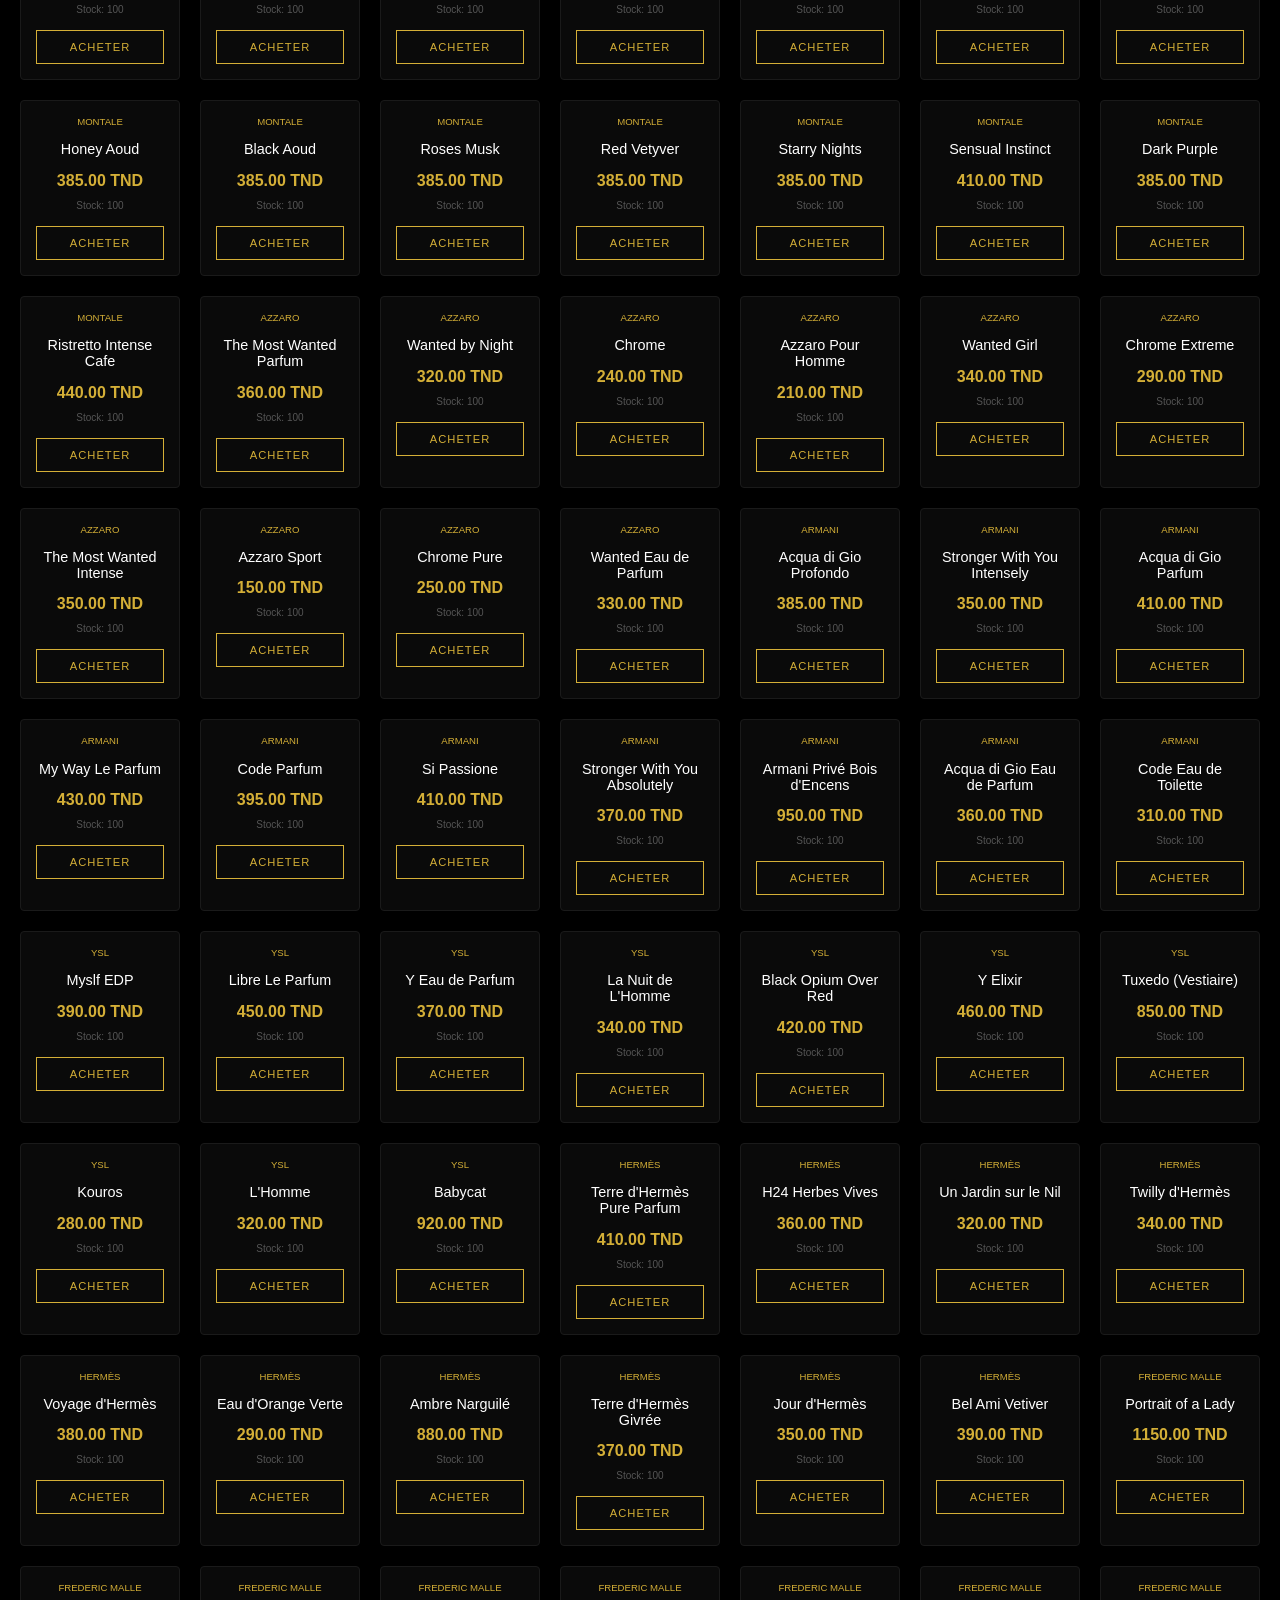
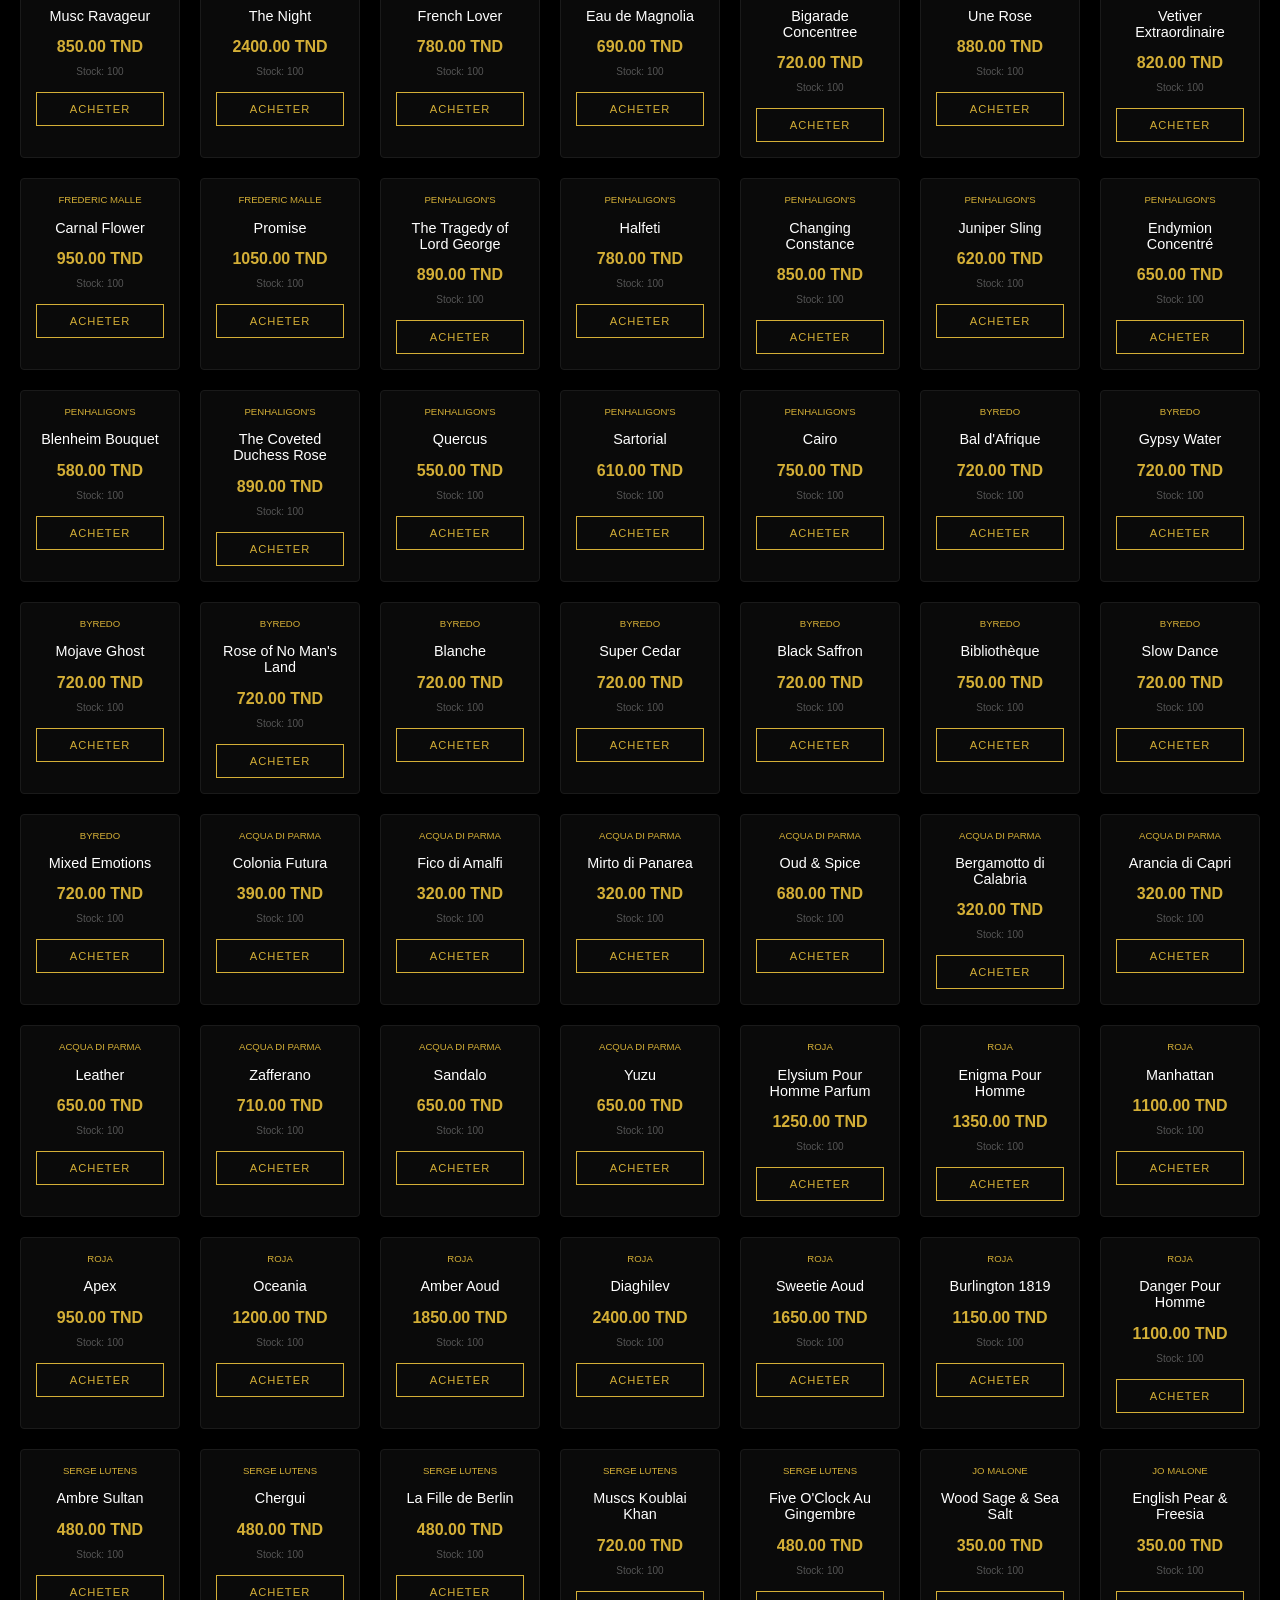
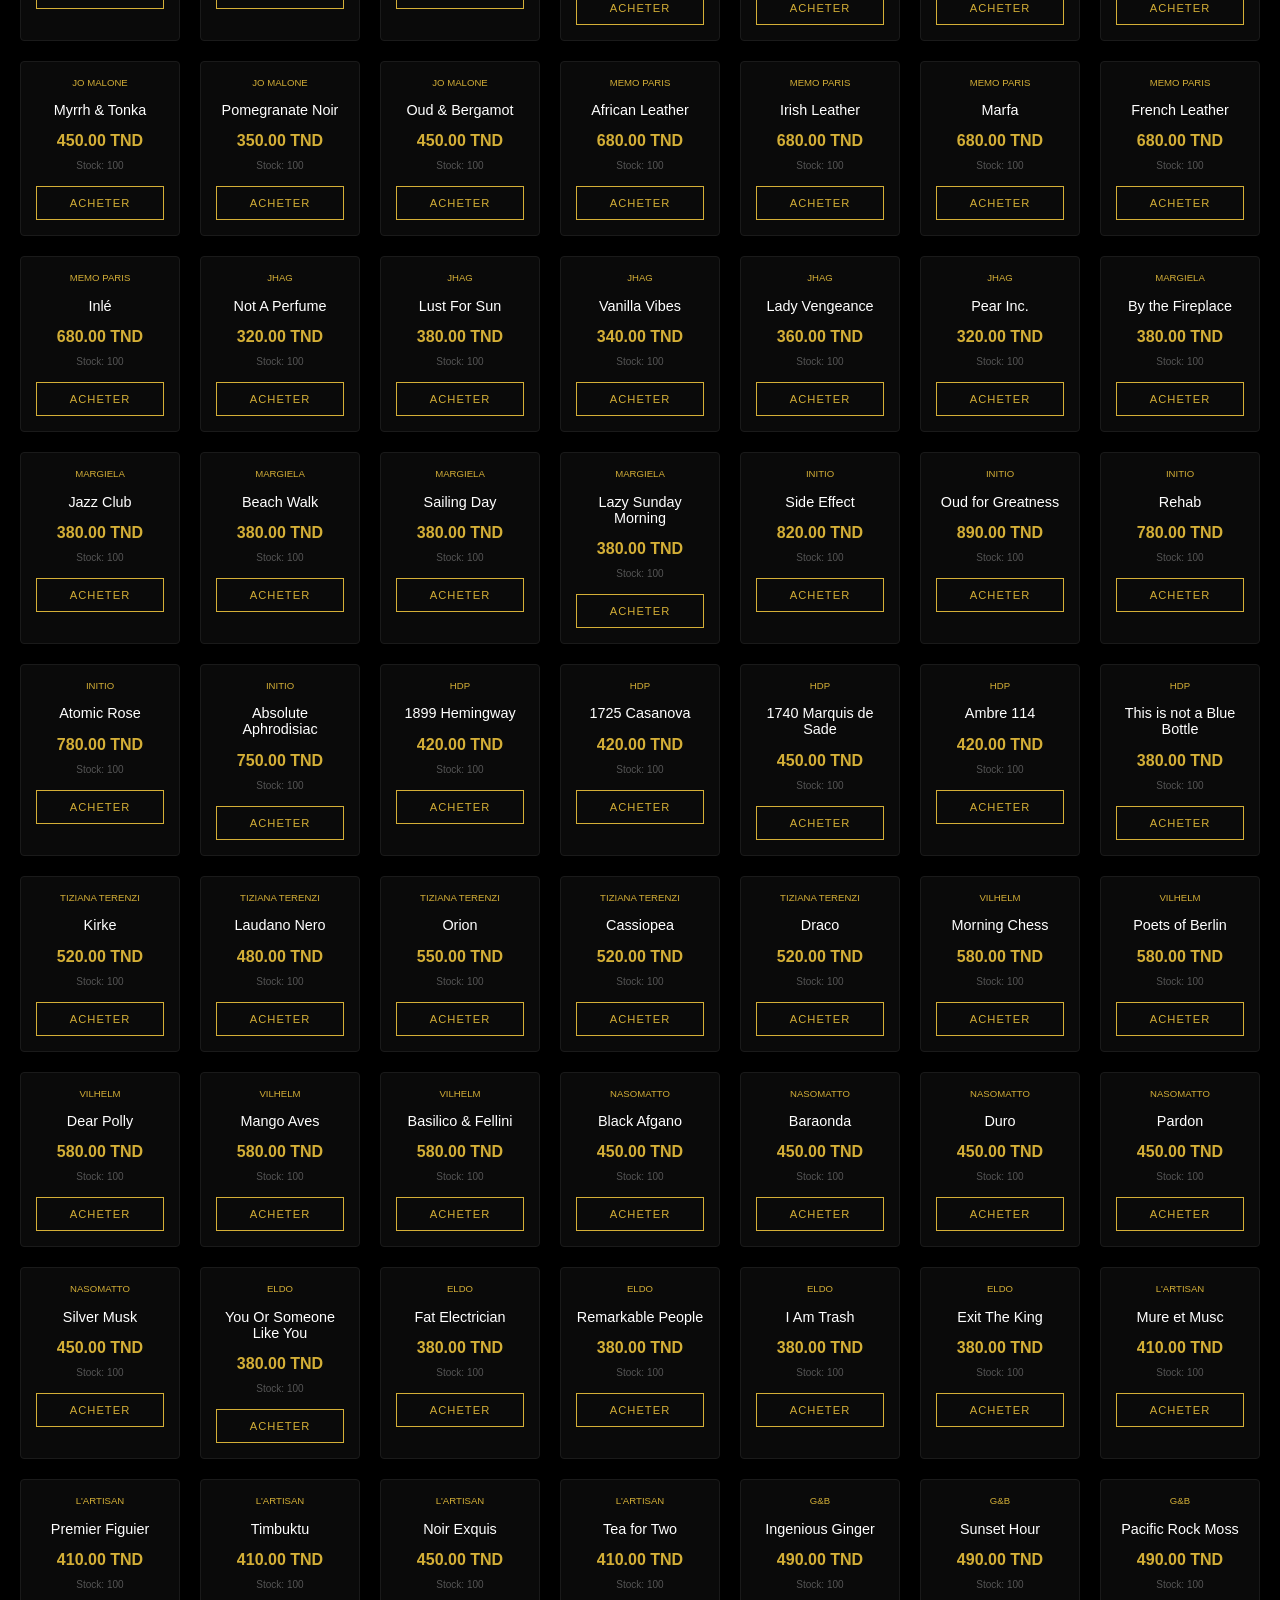
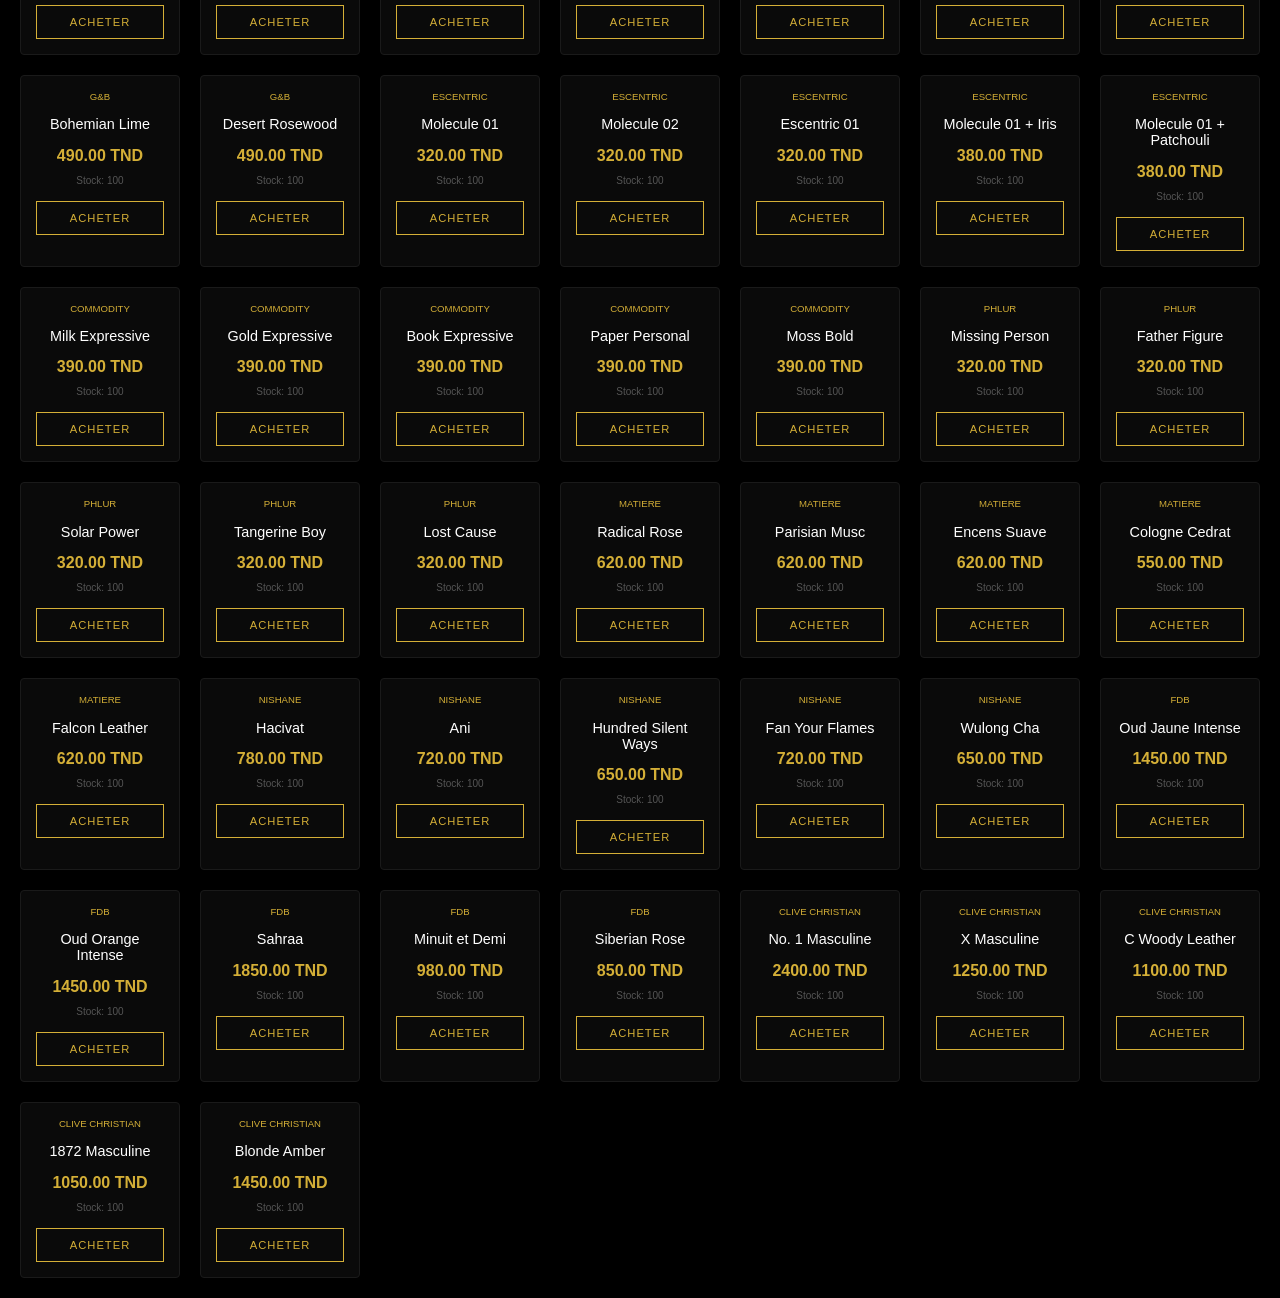
<file: produits.html>
<!DOCTYPE html>
<html lang="fr">
<head>
    <meta charset="UTF-8">
    <meta name="viewport" content="width=device-width, initial-scale=1.0">
    <title>Catalogue | Hamid Fragrance</title>
    <style>
        body { background: #000; color: #fff; font-family: 'Segoe UI', sans-serif; margin: 0; padding: 20px; }
        .sub-nav { display: flex; justify-content: space-between; margin-bottom: 30px; border-bottom: 1px solid #1a1a1a; padding-bottom: 10px; }
        .sub-nav a { color: #d4af37; text-decoration: none; font-size: 0.8rem; letter-spacing: 1px; }
        
        .brand-header { text-align: center; margin-bottom: 30px; }
        .brand-header h2 { color: #d4af37; text-transform: uppercase; letter-spacing: 3px; font-weight: 300; margin: 0; }

        .grid { display: grid; grid-template-columns: repeat(auto-fill, minmax(160px, 1fr)); gap: 20px; }
        .card { background: #0a0a0a; border: 1px solid #1a1a1a; padding: 15px; text-align: center; border-radius: 4px; transition: 0.3s; position: relative; }
        .card:hover { border-color: #d4af37; }
        
        .price { display: block; color: #d4af37; margin: 10px 0; font-weight: bold; }
        .stock-tag { font-size: 10px; color: #555; margin-bottom: 15px; }
        
        .btn-buy { 
            width: 100%; background: none; border: 1px solid #d4af37; color: #d4af37; 
            padding: 10px; cursor: pointer; text-transform: uppercase; font-size: 0.7rem; letter-spacing: 1px;
        }
        .btn-buy:hover:not([disabled]) { background: #d4af37; color: #000; }
        .btn-buy[disabled] { border-color: #333; color: #333; cursor: not-allowed; }

        /* Notification Toast */
        #toast {
            position: fixed; top: 20px; right: 20px; background: #0a0a0a; color: #d4af37;
            border: 1px solid #d4af37; padding: 15px 25px; border-radius: 4px;
            font-size: 0.8rem; z-index: 1000; display: none;
            box-shadow: 0 10px 30px rgba(0,0,0,0.8);
            animation: slideIn 0.4s ease-out;
        }
        @keyframes slideIn { from { transform: translateX(100%); } to { transform: translateX(0); } }
    </style>
</head>
<body>

    <div id="toast">Produit ajouté !</div>

    <div class="sub-nav">
        <a href="index.html">← ACCUEIL</a>
        <a href="panier.html">MON PANIER 🛒</a>
    </div>

    <div class="brand-header">
        <h2 id="brandTitle">NOS COLLECTIONS</h2>
    </div>

    <div class="grid" id="fullContainer"></div>

    <script src="database.js"></script>
    
    <script>
        // --- 1. GESTION DU STOCK (VERSION AUTO-RESTOCK) ---
        const VERSION_ACTUELLE = "1.2"; 
        let stocks = JSON.parse(localStorage.getItem('stocks_parfums')) || {};
        let vSaved = localStorage.getItem('v_stock_hamid');

        if (vSaved !== VERSION_ACTUELLE) {
            database.forEach(p => { stocks[p.name] = 100; });
            localStorage.setItem('stocks_parfums', JSON.stringify(stocks));
            localStorage.setItem('v_stock_hamid', VERSION_ACTUELLE);
        }

        // --- 2. RÉCUPÉRATION DU FILTRE MARQUE DANS L'URL ---
        const params = new URLSearchParams(window.location.search);
        const selectedBrand = params.get('brand');

        // --- 3. FILTRAGE DE LA LISTE ---
        let listToShow = database;
        if (selectedBrand) {
            // On ne garde que les parfums dont la marque correspond au lien cliqué
            listToShow = database.filter(p => p.brand.toLowerCase() === selectedBrand.toLowerCase());
            document.getElementById('brandTitle').innerText = "MAISON " + selectedBrand;
        }

        // --- 4. FONCTIONS ---
        function showToast(msg) {
            const t = document.getElementById('toast');
            t.innerText = msg;
            t.style.display = 'block';
            setTimeout(() => { t.style.display = 'none'; }, 3000);
        }

        function ajouterAuPanier(nom, prix) {
            if (stocks[nom] <= 0) {
                showToast("❌ Rupture de stock");
                return;
            }
            let panier = JSON.parse(localStorage.getItem('panier')) || [];
            panier.push({ name: nom, price: prix });
            localStorage.setItem('panier', JSON.stringify(panier));
            showToast(nom + " ajouté au panier ✨");
        }

        // --- 5. AFFICHAGE DES PRODUITS FILTRÉS ---
        const container = document.getElementById('fullContainer');
        if (listToShow.length === 0) {
            container.innerHTML = "<p style='grid-column: 1/-1; text-align:center; color:#555;'>Aucun parfum trouvé pour cette maison.</p>";
        } else {
            listToShow.forEach(p => {
                let s = stocks[p.name] || 0;
                let dispo = s > 0;
                container.innerHTML += `
                    <div class="card" style="${dispo ? '' : 'opacity: 0.5;'}">
                        <div style="font-size:0.6rem; color:#d4af37; text-transform:uppercase;">${p.brand}</div>
                        <h3 style="font-size:0.9rem; font-weight:300;">${p.name}</h3>
                        <span class="price">${p.price} TND</span>
                        <div class="stock-tag">Stock: ${s}</div>
                        <button class="btn-buy" ${dispo ? '' : 'disabled'} 
                            onclick="ajouterAuPanier('${p.name.replace(/'/g, "\\'")}', '${p.price}')">
                            ${dispo ? 'ACHETER' : 'ÉPUISÉ'}
                        </button>
                    </div>`;
            });
        }
    </script>
</body>
</html>
</file>
<file: style.css>
body { font-family: sans-serif; background: #fafafa; margin: 0; }
.logo { font-weight: bold; letter-spacing: 3px; font-size: 24px; text-align: center; padding: 20px; }

/* Home */
.home { background: url('https://images.unsplash.com/photo-1541643600914-78b084683601') center/cover; height: 100vh; color: white; text-align: center; }
.overlay { background: rgba(0,0,0,0.6); height: 100%; display: flex; flex-direction: column; justify-content: center; }
.btn-gold { background: #d4af37; color: white; padding: 15px 30px; text-decoration: none; margin: 10px; display: inline-block; }
.btn-white { border: 1px solid white; color: white; padding: 15px 30px; text-decoration: none; margin: 10px; display: inline-block; }

/* Grid */
.product-grid { display: grid; grid-template-columns: repeat(2, 1fr); gap: 10px; padding: 10px; }
.product-card { background: white; border-radius: 8px; overflow: hidden; padding: 10px; box-shadow: 0 2px 5px rgba(0,0,0,0.05); }
.product-card img { width: 100%; height: 150px; object-fit: contain; }
.p-info h4 { margin: 5px 0; font-size: 14px; }
.p-info p { color: #d4af37; font-weight: bold; margin: 5px 0; }

.shop-nav { background: white; padding: 15px; position: sticky; top: 0; z-index: 10; display: flex; flex-direction: column; align-items: center; }
#search { width: 90%; padding: 10px; border-radius: 20px; border: 1px solid #ddd; }

.brands-container { display: grid; grid-template-columns: 1fr; gap: 10px; padding: 20px; }
.brand-card { background: white; padding: 30px; text-align: center; border: 1px solid #eee; cursor: pointer; }
/* Style Général */
body { font-family: 'Segoe UI', sans-serif; margin: 0; background: #fdfdfd; color: #333; }
.logo { font-weight: 800; letter-spacing: 3px; font-size: 20px; }

/* Navigation */
.shop-nav { background: white; padding: 15px; position: sticky; top: 0; z-index: 100; border-bottom: 1px solid #eee; text-align: center; }
.nav-top { display: flex; justify-content: space-between; align-items: center; margin-bottom: 10px; }
#searchInput { width: 90%; padding: 12px; border-radius: 25px; border: 1px solid #d4af37; outline: none; }

/* Grilles */
.brands-grid, .product-grid { display: grid; grid-template-columns: repeat(2, 1fr); gap: 12px; padding: 15px; }

/* Cartes */
.brand-card, .product-card { 
    background: white; border: 1px solid #eee; border-radius: 12px; padding: 15px; 
    text-align: center; transition: 0.3s; box-shadow: 0 2px 5px rgba(0,0,0,0.03);
}
.brand-card:hover { border-color: #d4af37; transform: translateY(-3px); }

/* Images Parfums */
.p-img { height: 160px; display: flex; align-items: center; justify-content: center; margin-bottom: 10px; }
.p-img img { max-width: 100%; max-height: 100%; object-fit: contain; }

.price { color: #d4af37; font-weight: bold; font-size: 16px; margin: 5px 0; }

/* Responsive PC */
@media (min-width: 768px) {
    .brands-grid { grid-template-columns: repeat(5, 1fr); }
    .product-grid { grid-template-columns: repeat(4, 1fr); }
}
/* Couleurs et Base */
:root { --gold: #d4af37; --dark: #111; }
body { font-family: sans-serif; margin: 0; background: #fff; }

/* Navigation */
.search-nav { padding: 15px; background: #fff; border-bottom: 1px solid #eee; position: sticky; top: 0; z-index: 100; }
.nav-header { display: flex; justify-content: space-between; align-items: center; }
.brand-title { font-weight: bold; letter-spacing: 2px; }
.back-link { text-decoration: none; color: var(--gold); font-weight: bold; }
#searchInput { width: 100%; padding: 12px; margin-top: 10px; border-radius: 25px; border: 1px solid #ddd; outline: none; }

/* Grilles */
.brands-grid, .product-grid { display: grid; grid-template-columns: repeat(2, 1fr); gap: 10px; padding: 10px; }
@media (min-width: 768px) {
    .brands-grid { grid-template-columns: repeat(5, 1fr); }
    .product-grid { grid-template-columns: repeat(4, 1fr); }
}

/* Cartes */
.brand-card, .product-card { border: 1px solid #eee; padding: 15px; border-radius: 8px; text-align: center; }
.brand-card { cursor: pointer; transition: 0.3s; }
.brand-card:hover { border-color: var(--gold); background: #fafafa; }

/* Images */
.img-container { height: 150px; display: flex; align-items: center; justify-content: center; margin-bottom: 8px; }
.img-container img { max-width: 100%; max-height: 100%; object-fit: contain; }

.price { color: var(--gold); font-weight: bold; margin: 5px 0; }
h4 { font-size: 13px; margin: 5px 0; height: 32px; overflow: hidden; }
/* Style du bouton principal (Doré) */
.btn-gold {
    background-color: #d4af37;
    color: white;
    padding: 12px 25px;
    text-decoration: none;
    border-radius: 5px;
    display: inline-block;
    font-weight: bold;
    transition: 0.3s;
    border: none;
    margin: 10px;
}

.btn-gold:hover {
    background-color: #b8952e;
    transform: translateY(-2px);
}

/* Style du bouton secondaire (Contour blanc/doré) */
.btn-outline {
    background-color: transparent;
    color: #d4af37;
    border: 2px solid #d4af37;
    padding: 10px 23px;
    text-decoration: none;
    border-radius: 5px;
    display: inline-block;
    font-weight: bold;
    transition: 0.3s;
    margin: 10px;
}

.btn-outline:hover {
    background-color: #d4af37;
    color: white;
    transform: translateY(-2px);
}
</file>
